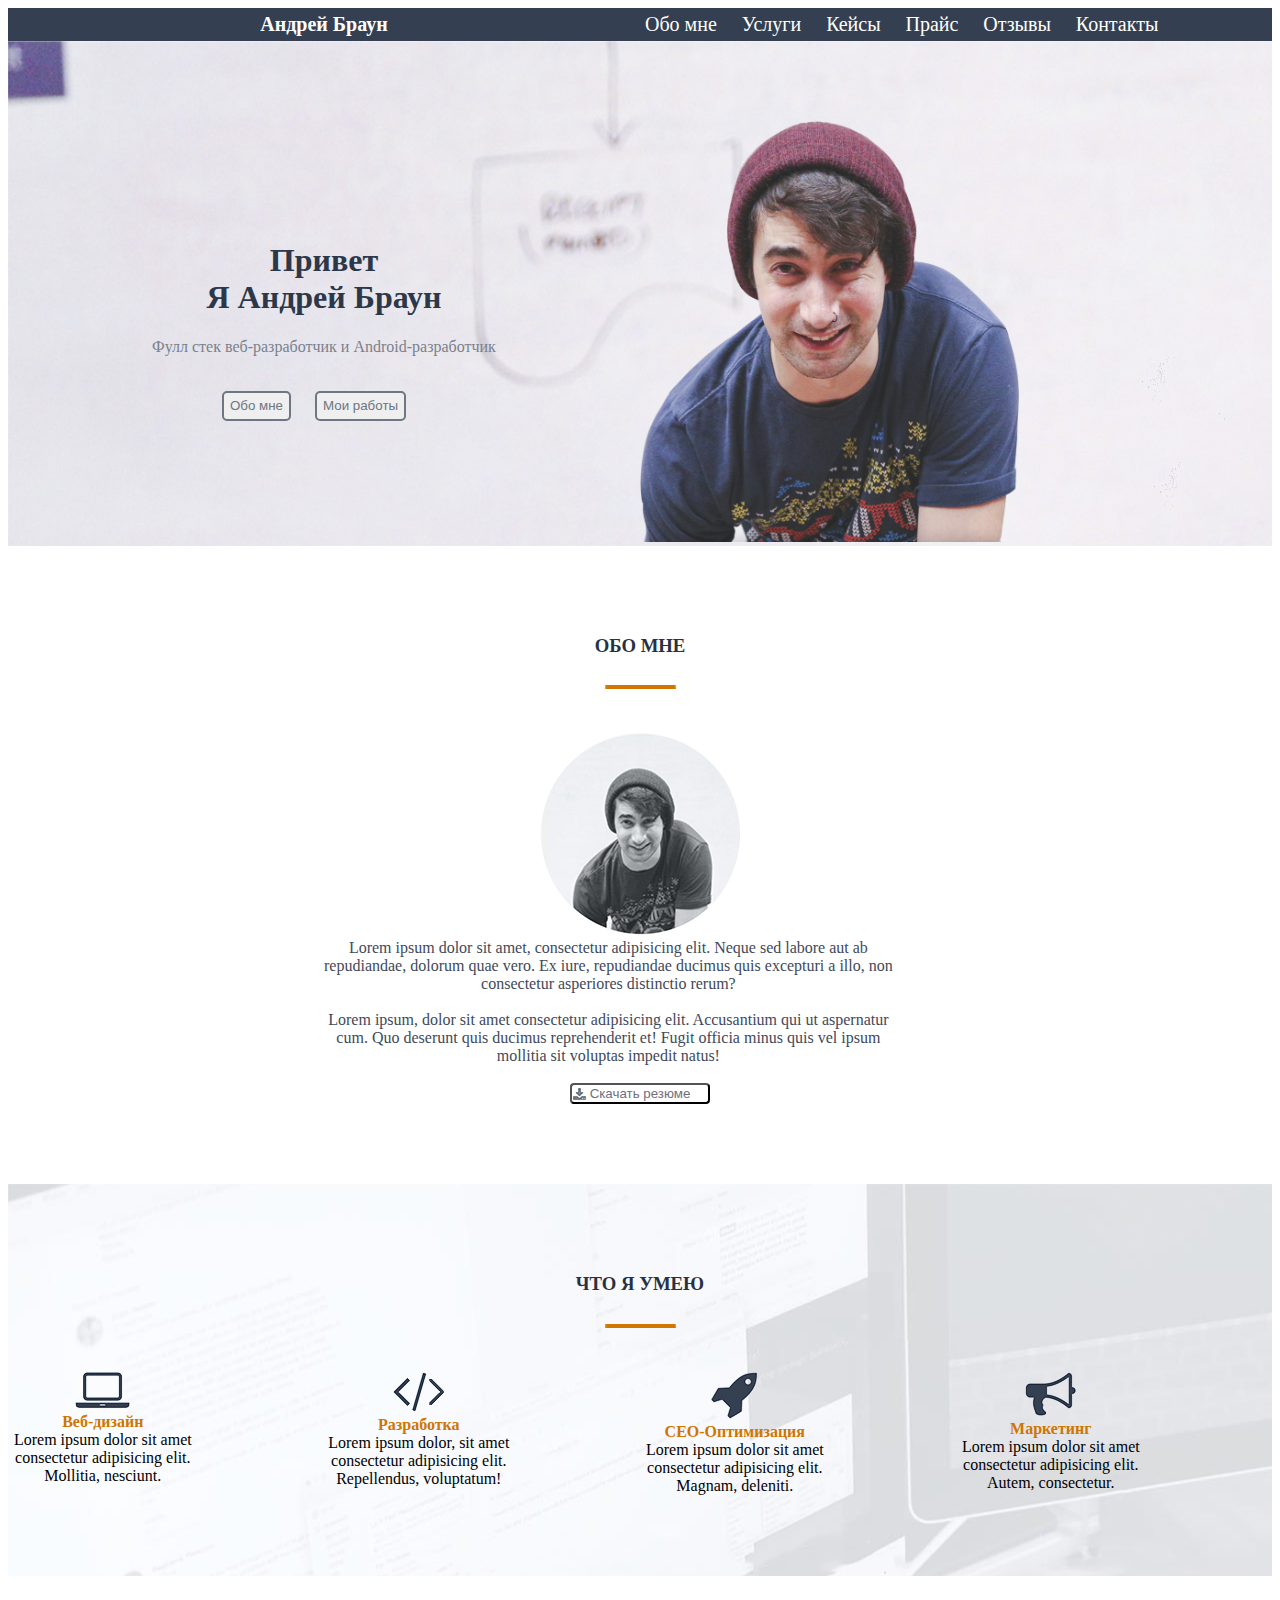
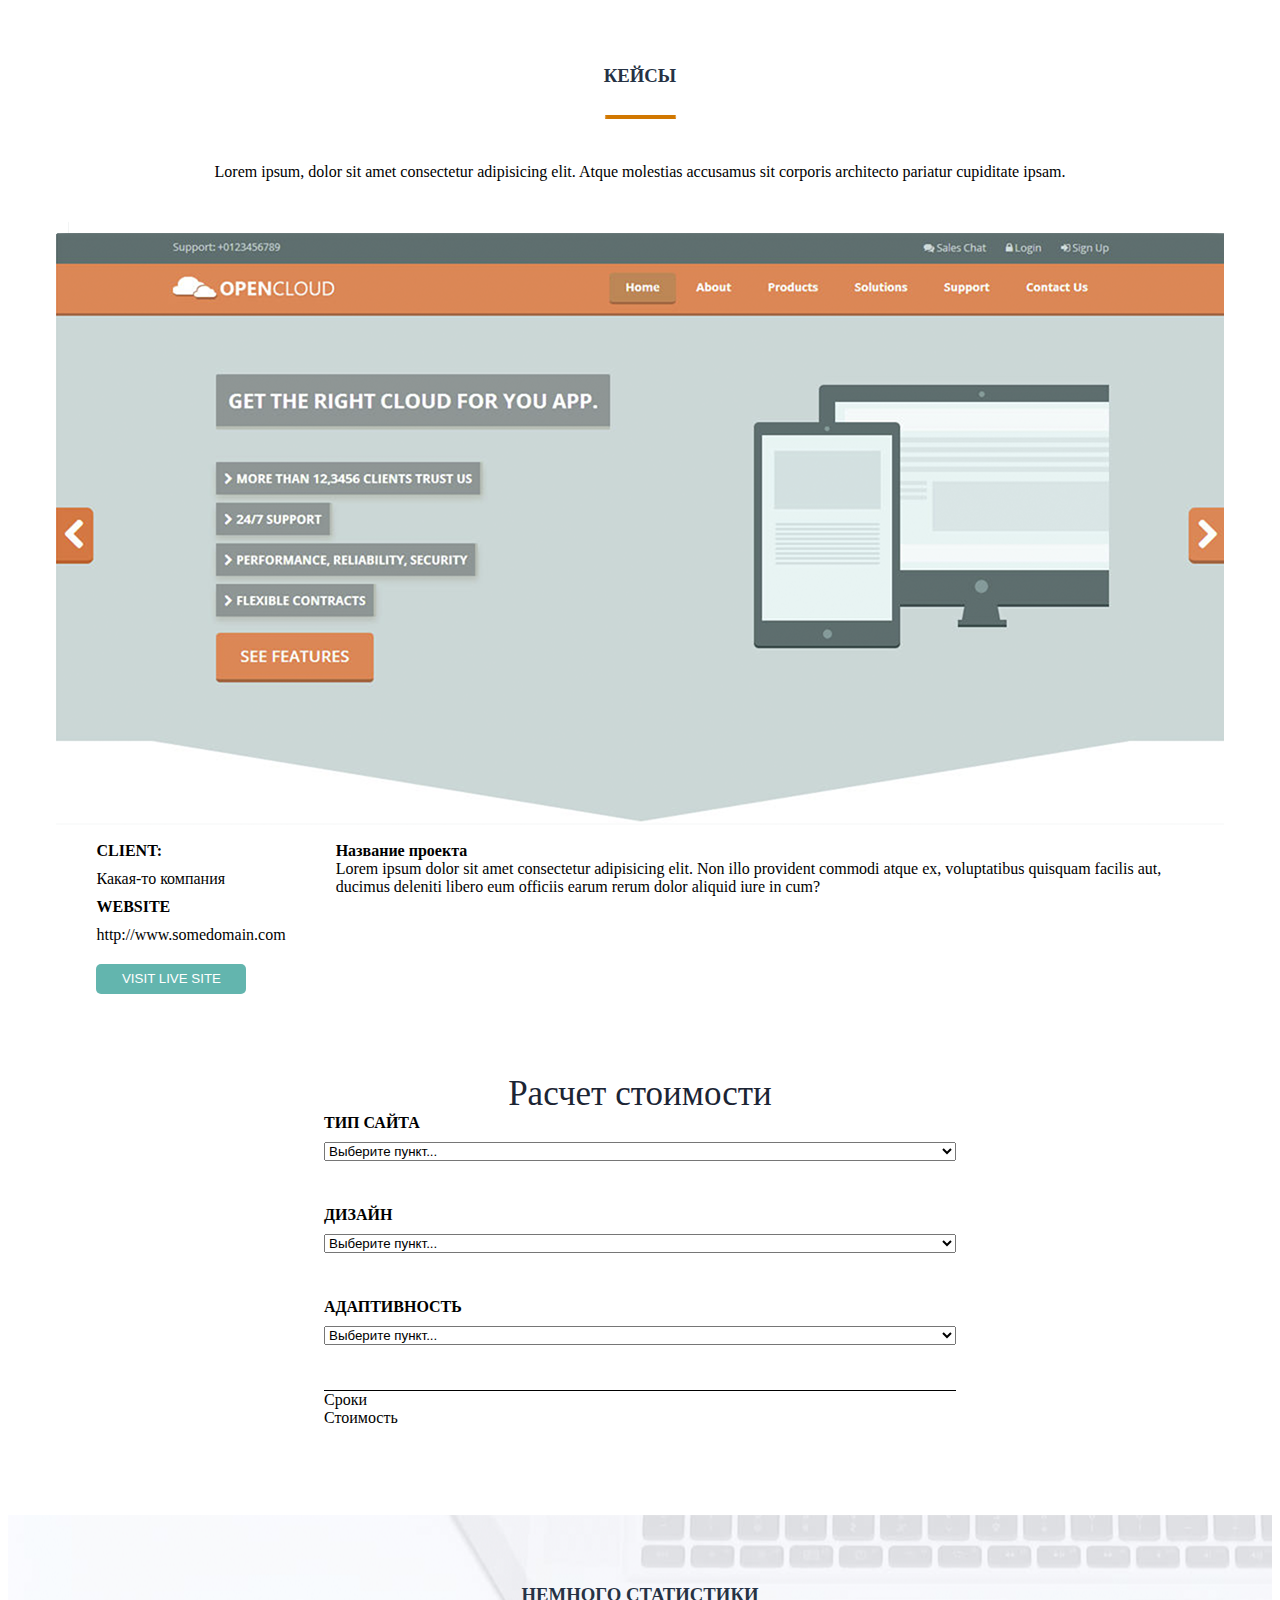
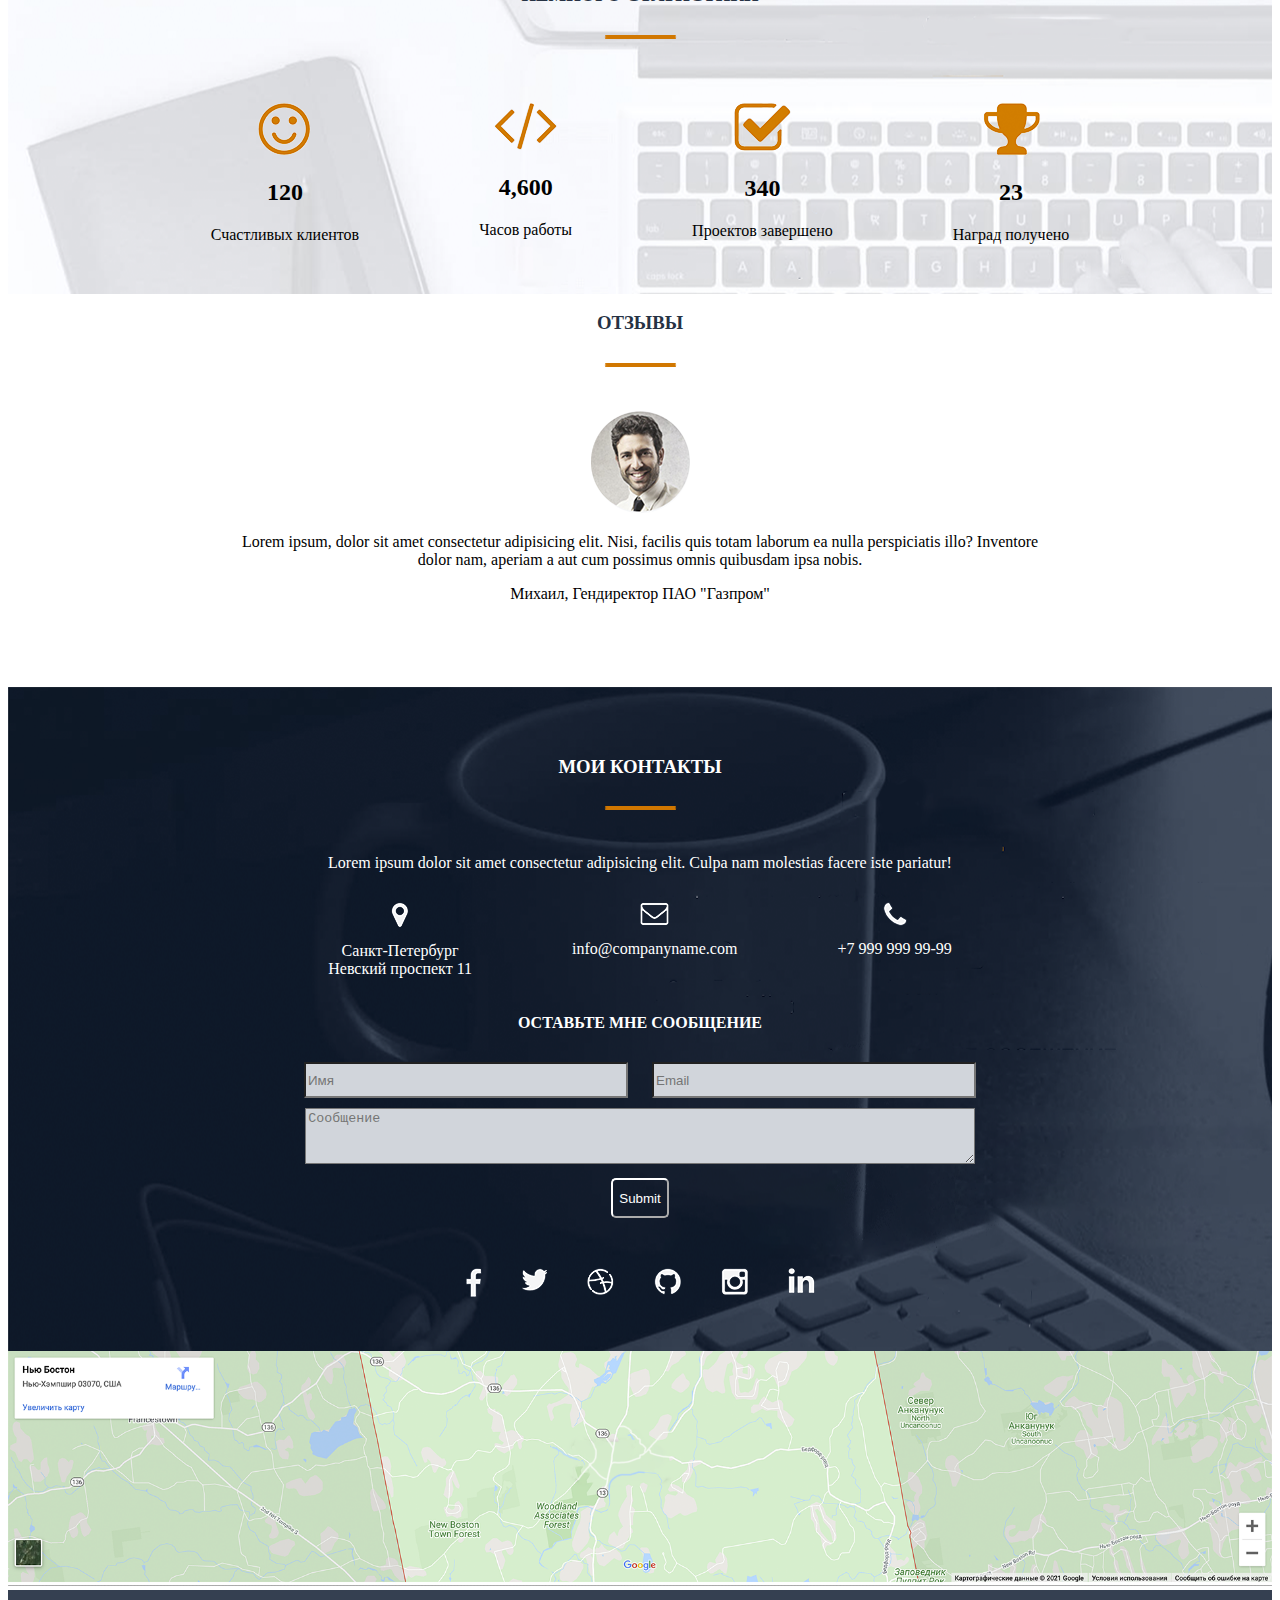
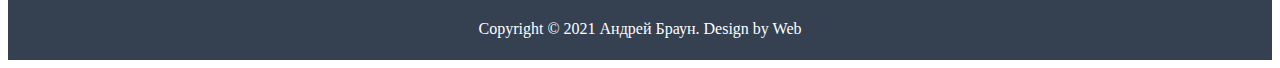
<file: First-TwoLessons/index.html>
<!DOCTYPE html>
<html lang="en">

<head>
    <meta charset="UTF-8">
    <link rel="stylesheet" href="style.css">
    <title>MyFirstProject</title>
</head>

<body>



    <header class="head">
        <nav>
            <div class="headerLogo"><b>Андрей Браун</b></div>
            <div class="headerList">
                <div>Обо мне</div>
                <div>Услуги</div>
                <div>Кейсы</div>
                <div>Прайс</div>
                <div>Отзывы</div>
                <div>Контакты</div>
            </div>
        </nav>
    </header>



    <div class="firstContainer">
        <div class="wrapperFromFirstElement">
            <div>
                <h1>Привет <br />Я Андрей Браун</h1>
            </div>
            <div class="firstContainerText">
                Фулл стек веб-разработчик и Android-разработчик
            </div>
            <div>
                <input type="submit" value="Обо мне">
                <input type="submit" value="Мои работы">
            </div>

        </div>

        <div class="wrapperFromSecondElement">
            <img class="imgMan" src="./source/Парень.png">
        </div>
        <!-- <img class="shadow" src="./source/тень.png" > -->

    </div>



    <div class="secondContainer">
        <div class="wrapperConatiner">
            <div class="headTitle">
                <h3>обо мне</h3>
                <img src="./source/Черта заголовка.png">
            </div>

            <img src="./source/фотка.png" alt="#">

            <div class="secondWrapperFromText">
                <div>Lorem ipsum dolor sit amet, consectetur adipisicing elit. Neque sed labore aut ab repudiandae, dolorum
                    quae vero. Ex iure, repudiandae ducimus quis excepturi a illo, non consectetur asperiores distinctio
                    rerum? </div>
                <div><br /></div>
                <div>Lorem ipsum, dolor sit amet consectetur adipisicing elit. Accusantium qui ut aspernatur cum. Quo
                    deserunt quis ducimus reprehenderit et! Fugit officia minus quis vel ipsum mollitia sit voluptas impedit
                    natus!
                </div>
            </div>
            
            <div><br /></div>
            <input type="submit" value="Скачать резюме">
        </div>
    </div>



    <div class="thirdContainer">
        <div class="wrapperConatiner">
            <div class="headTitle">
                <h3>что я умею</h3>
                <img src="./source/Черта заголовка.png">
            </div>
            <div class="wrapperFromElementsImg">
                <div>
                    <div>
                        <img src="./source/ноут.png" alt="#">
                    </div>
                    <div class="titleForSkill">
                        <b>Веб-дизайн</b>
                    </div>
                    <div>Lorem ipsum dolor sit amet consectetur adipisicing elit. Mollitia, nesciunt.</div>
                </div>
                <div>
                    <div>
                        <img src="./source/знак.png" alt="#">
                    </div>
                    <div class="titleForSkill">
                        <b>Разработка</b>
                    </div>
                    <div>Lorem ipsum dolor, sit amet consectetur adipisicing elit. Repellendus, voluptatum!</div>
                </div>
                <div>
                    <div>
                        <img src="./source/ракета.png" alt="#">
                    </div>
                    <div class="titleForSkill">
                        <b>CEO-Оптимизация</b>
                    </div>
                    <div>Lorem ipsum dolor sit amet consectetur adipisicing elit. Magnam, deleniti.</div>
                </div>
                <div>
                    <div>
                        <img src="./source/граммофон.png" alt="#">
                    </div>
                    <div class="titleForSkill">
                        <b>Маркетинг</b>
                    </div>
                    <div>Lorem ipsum dolor sit amet consectetur adipisicing elit. Autem, consectetur.</div>
                </div>
            </div>
        </div>

    </div>



    <div class="fourthContainer">
        <div class="wrapperConatiner">
            <div class="headTitle">
                <h3 >кейсы</h3>
                <img src="./source/Черта заголовка.png">
            </div>

            <div>Lorem ipsum, dolor sit amet consectetur adipisicing elit. Atque molestias accusamus sit corporis architecto
                pariatur cupiditate ipsam.
            </div>
            <div class="imgFromSite">
                <img src="./source/фоткаvfr.png">
            </div>

            <div class="wrapperFromInfoSite">
                <div class="contentInfo">
                    <div class="client">
                        <div><b>CLIENT:</b></div>
                        <div>Какая-то компания</div>
                    </div>
                    <div class="website">
                        <div><b>WEBSITE</b></div>
                        <div>http://www.somedomain.com</div>
                    </div>
                    <button>VISIT LIVE SITE</button>
                </div>
                
                <div class="nameProject">
                    <div><b>Название проекта</b></div>
                    <div>Lorem ipsum dolor sit amet consectetur adipisicing elit. Non illo provident commodi atque ex,
                        voluptatibus quisquam facilis aut, ducimus deleniti libero eum officiis earum rerum dolor aliquid
                        iure in cum?</div>
                </div>
            </div>
        </div>  
    </div>



    <div class="fifthContainer">
        <div>
            <div class="fifthHead">Расчет стоимости</div>
            <div class="valueFromInputData">
                <div class="inputProperty" style='text-transform: uppercase;'>
                    <b>тип сайта</b>
                    <div>
                        <form action="">
                            <select name="list1" id="list" aria-placeholder="выберите пункт...">
                                <option>Выберите пункт...</option>
                                <option>Сайт-визитка</option>
                                <option>Интернет-магазин</option>
                                <option>Промо-сайт</option>
                                <option>Сайт-витрина</option>
                                <option>Корпоративный имиджевый сайт</option>
                                <option>Корпоративный информационный сайт</option>
                                <option>Тематический сайт</option>
                                <option>Новостной сайт</option>
                            </select>
                        </form>
                    </div>
                </div>

                <div class="inputProperty" style='text-transform: uppercase;'>
                    <b>дизайн</b>
                    <div>
                        <form action="">
                            <select name="list1" id="list">
                                <option>Выберите пункт...</option>
                                <option>Минимализм</option>
                                <option>Классический стиль</option>
                                <option>Корпоративный стиль</option>
                                <option>Стиль Ар-Деко</option>
                                <option>Ретро</option>
                                <option>HI TECH</option>
                                <option>Рисованный стиль</option>
                                <option>Информационный</option>
                            </select>
                        </form>
                    </div>
                </div>

                <div class="inputProperty" style='text-transform: uppercase;'>    
                    <b>адаптивность</b>
                    <div>
                        <form action="">
                            <select name="list1" id="list">
                                <option>Выберите пункт...</option>
                                <option>Адаптивный</option>
                                <option>Динамический</option>
                            </select>
                        </form>
                    </div>
                </div>

                <div class="containerFromFrom">
                    <form action="">
                        <div>Сроки</div>
                        <div>Стоимость</div>
                    </form>
                </div>
            </div>
        </div>
    </div>



    <div class="sixthContainer">
        <div class="headTitle">
            <h3>немного статистики</h3>
            <img src="./source/Черта заголовка.png">
        </div>
        <div class="imgFromResults">
            <div class="elem">
                <div>
                    <img src="./source/смайл.png">
                </div>
                <div>
                    <h2>
                        120
                    </h2>
                    <div>
                        Счастливых клиентов
                    </div>
                </div>
            </div>
            <div class="elem">
                <div>
                    <img src="./source/скобки.png">
                </div>
                <div>
                    <h2>
                        4,600
                    </h2>
                    <div>
                        Часов работы
                    </div>
                </div>
            </div>
            <div class="elem">
                <img src="./source/галочка.png">
                <div>
                    <h2>
                        340
                    </h2>
                    <div>
                        Проектов завершено
                    </div>
                </div>
            </div>
            <div class="elem">
                <img src="./source/кубок.png">
                <div>
                    <h2>
                        23
                    </h2>
                    <div>
                        Наград получено
                    </div>
                </div>
            </div>
        </div>
    </div>



    <div class="seventhConainer">
        <div class="headTitle">
            <h3>отзывы</h3>
            <img src="./source/Черта заголовка.png">
        </div>
        <div>
            <img src="./source/фотка1.png">
            <p>Lorem ipsum, dolor sit amet consectetur adipisicing elit. Nisi, facilis quis totam laborum ea nulla
                perspiciatis illo? Inventore <br />dolor nam, aperiam a aut cum possimus omnis quibusdam ipsa nobis.</p>
            <p>Михаил, Гендиректор ПАО "Газпром"</p>
        </div>

        <div>
            <img>
            <p></p>
            <p></p>
        </div>

        <div>
            <img>
            <p></p>
            <p></p>
        </div>
    </div>



    <div class="eighthContainer">
        <div class="wrappEighth">
            <div class="headTitle" style="color: white;">
                <h3>мои контакты</h3>
                <img src="./source/Черта заголовка.png">
            </div>
            <p>
                Lorem ipsum dolor sit amet consectetur adipisicing elit. Culpa nam molestias facere iste pariatur!
            </p>
            <div class="lastElem">
                <div>
                    <div>
                        <img src="./source/гео.png">
                    </div>
                    <div>
                        Санкт-Петербург <br />Невский проспект 11
                    </div>
                </div>
                <div>
                    <div>
                        <img src="./source/конверт.png">
                    </div>
                    <div>
                        info@companyname.com
                    </div>
                </div>
                <div>
                    <div>
                        <img src="./source/труба.png">
                    </div>
                    <div>
                        +7 999 999 99-99
                    </div>
                </div>
            </div>
            <div>
                <p style="text-transform: uppercase;"><b>оставьте мне сообщение</b></p>
                <form action="">
                    <div class="twoInputs">
                        <input type="text" placeholder="Имя">
                        <input type="mail" placeholder="Email">
                    </div>
                    <div>
                        <!-- <input type="text" placeholder="Сообщение"> -->
                        <textarea class="message" placeholder="Сообщение"></textarea>
                    </div>
                    <input class="withoutBackground" type="submit">
                </form>
            </div>
            <div class="avatarImg">
                <div>
                    <img src="./source/фб.png">
                </div>
                <div>
                    <img src="./source/твитер.png">
                </div>
                <div>
                    <img src="./source/мяч.png">
                </div>
                <div>
                    <img src="./source/киса.png">
                </div>
                <div>
                    <img src="./source/инст.png">
                </div>
                <div>
                    <img src="./source/ин.png">
                </div>
            </div>
        </div>
    </div>

    <div>
        <img class="map" src="./source/Карта копия.png">
    </div>

    <footer>
        <div class="back">Copyright © 2021 Андрей Браун. Design by Web</div>
    </footer>

</body>

</html>
</file>
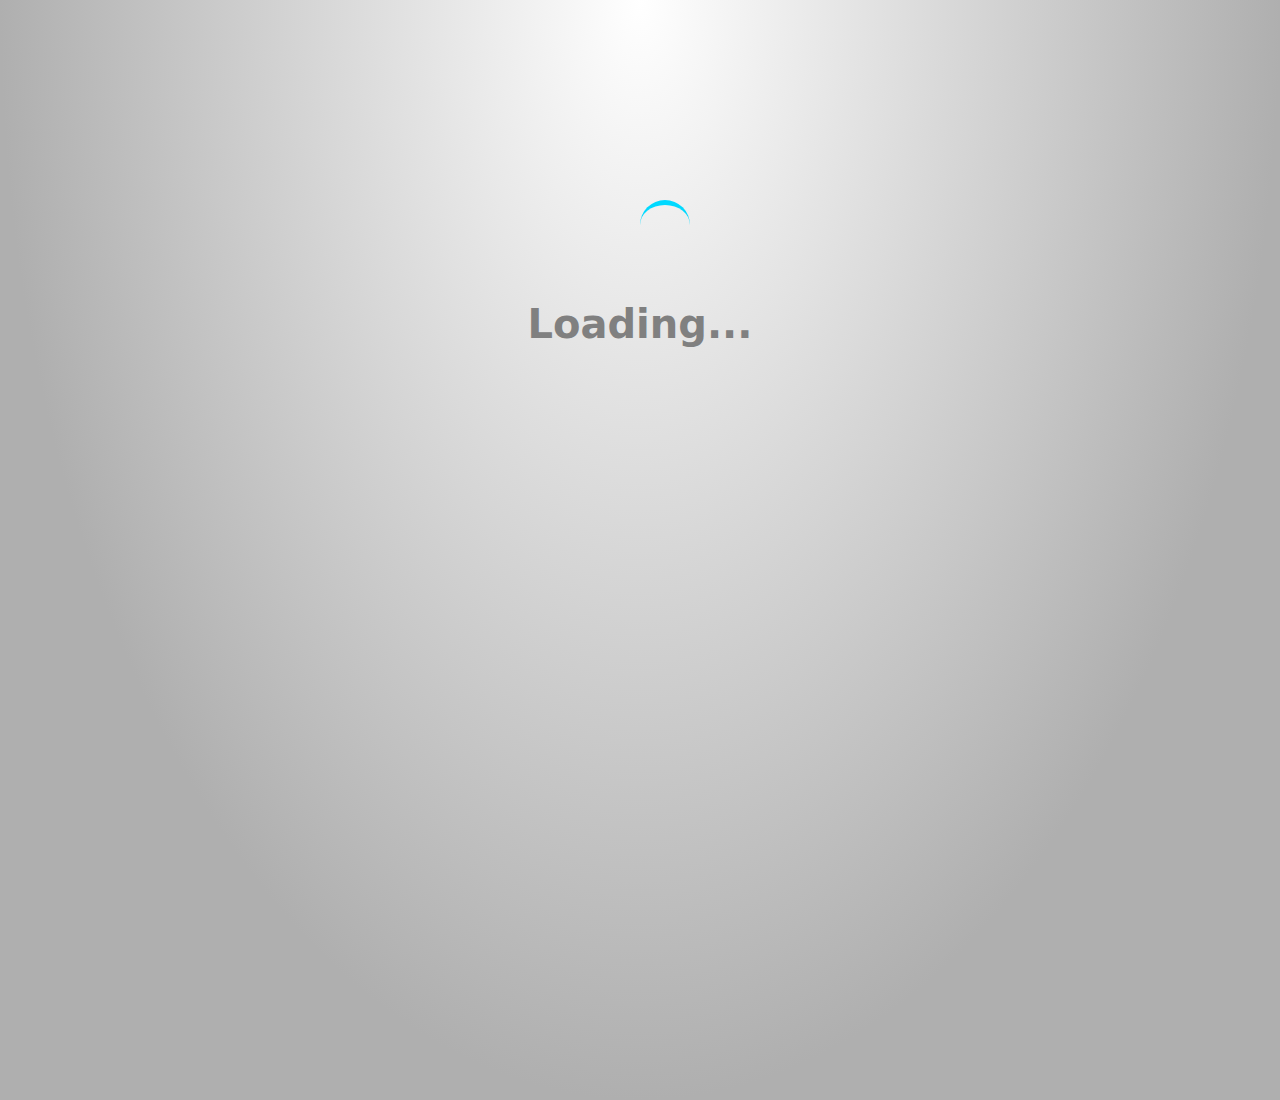
<file: Main/index.html>
<!DOCTYPE html>
<html lang="en">
<head>
    <meta charset="UTF-8">
    <!-- <link rel="stylesheet" href="./reset.css"> -->
    <link rel="stylesheet" href="./bootstrap/bootstrap.css">
    <link rel="stylesheet" href="./style/styles.css">

    <link href="index1.html">
    <title>Document</title>
</head>
<body>

            <main> 
                <div></div>
            </main>
            <div class="cont">
                <h3>Loading...</h3>
                <div class="firsts">
                    <div class="seconds"></div>
                </div>
                <div class="open"> 
                    <a href="./index1.html">Open site</a>
                </div>
            </div>


</body>
</html>
</file>
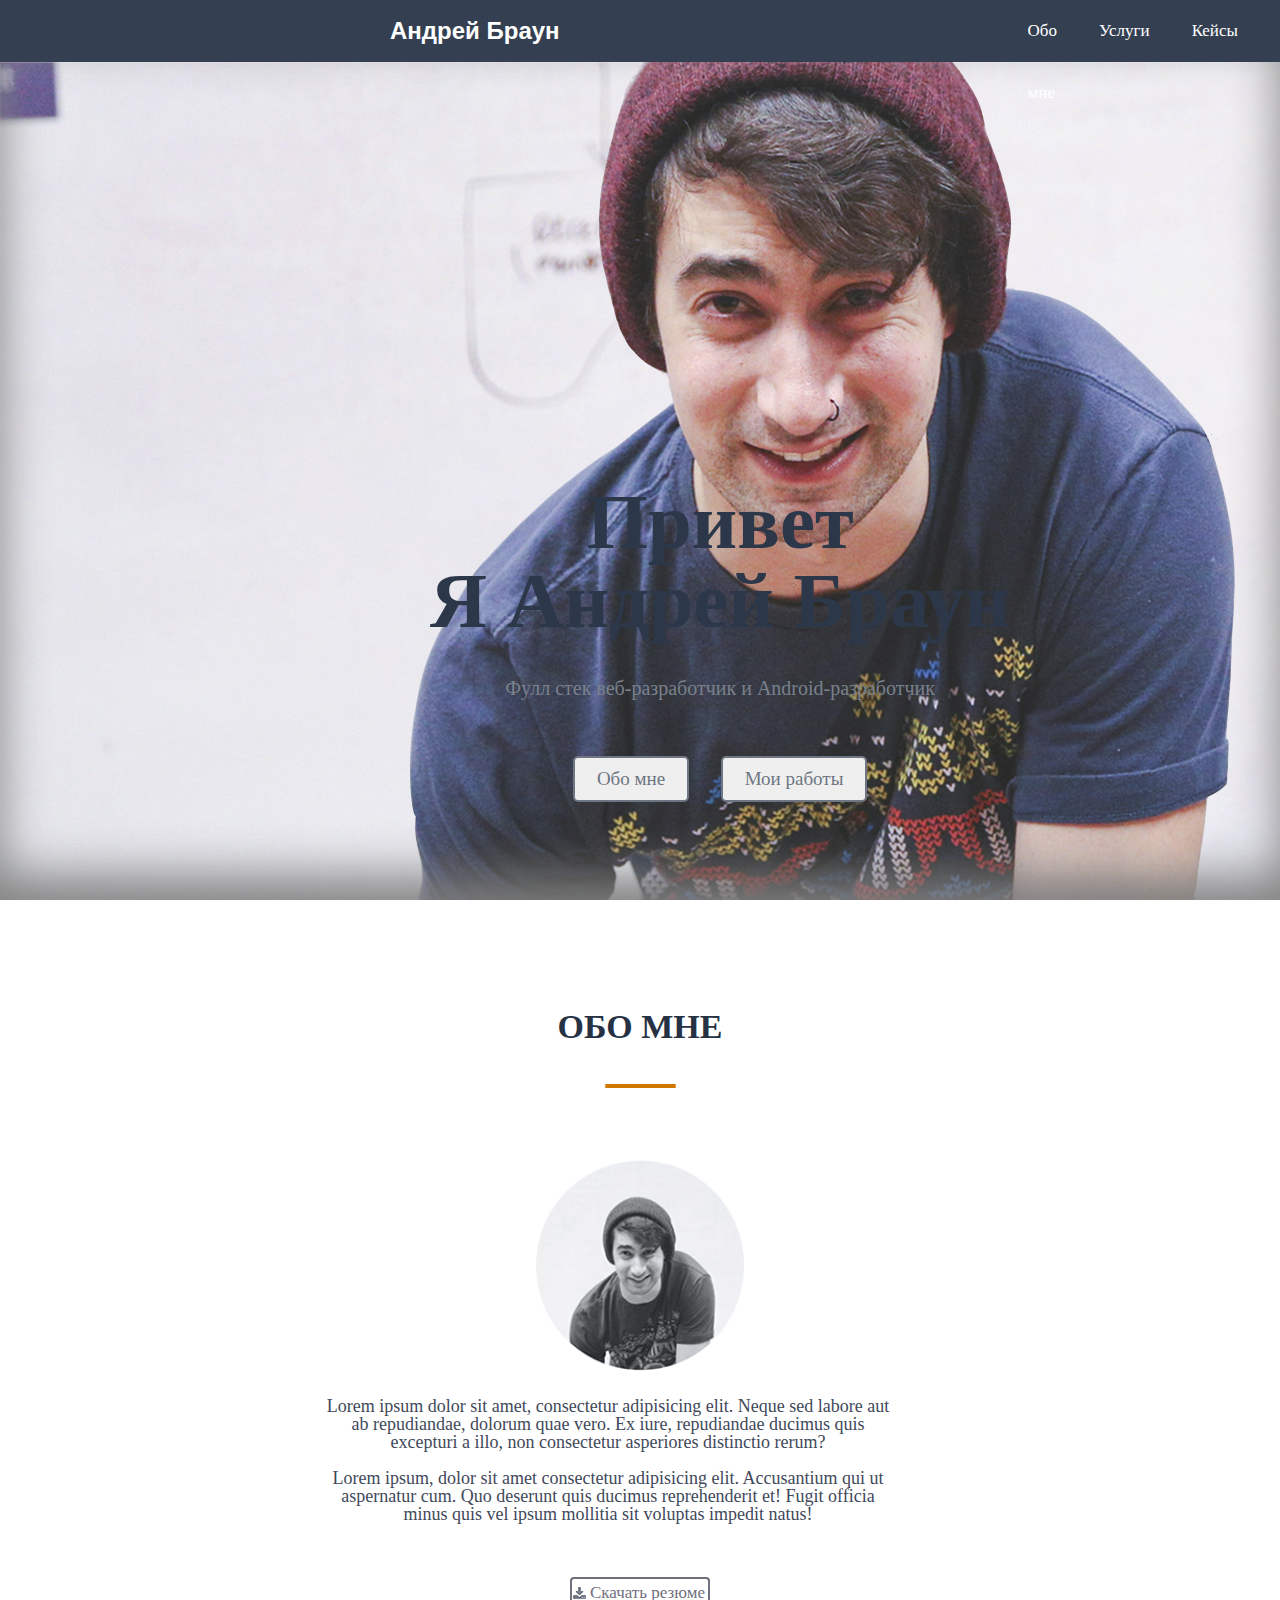
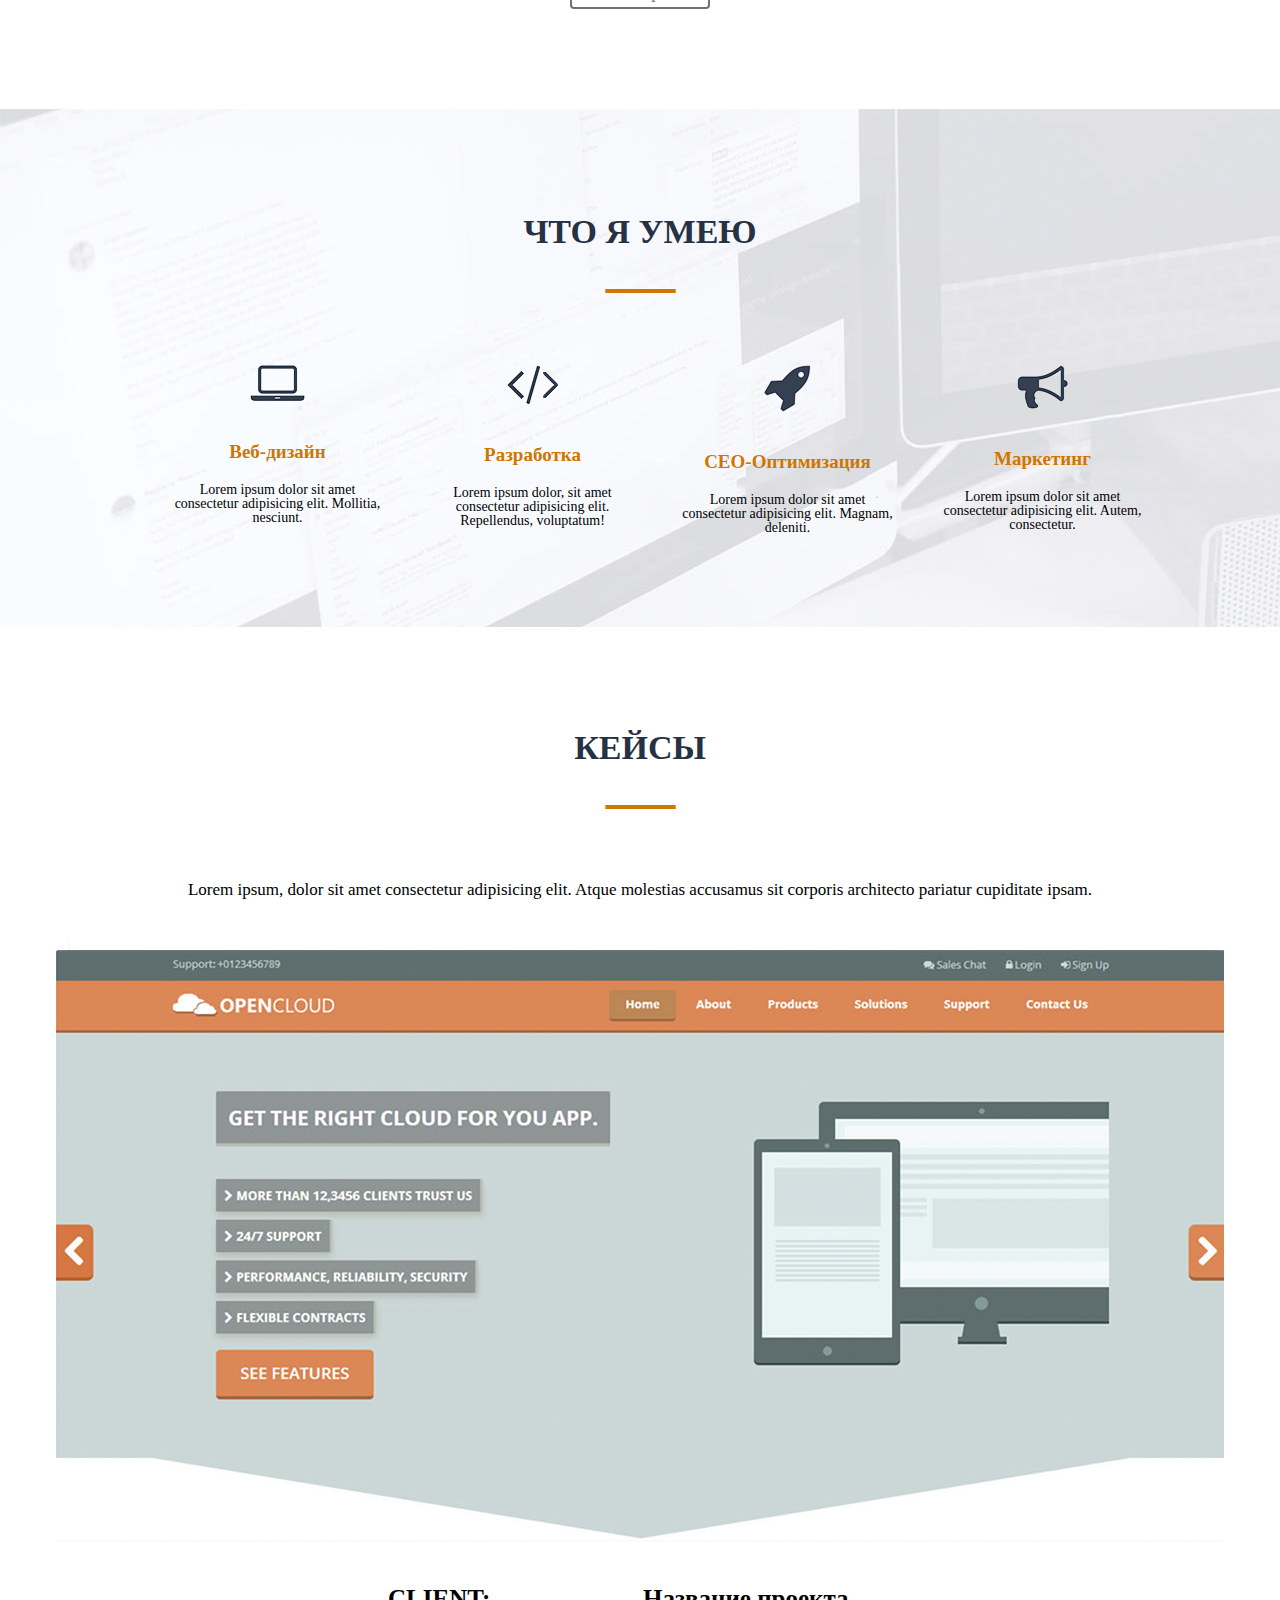
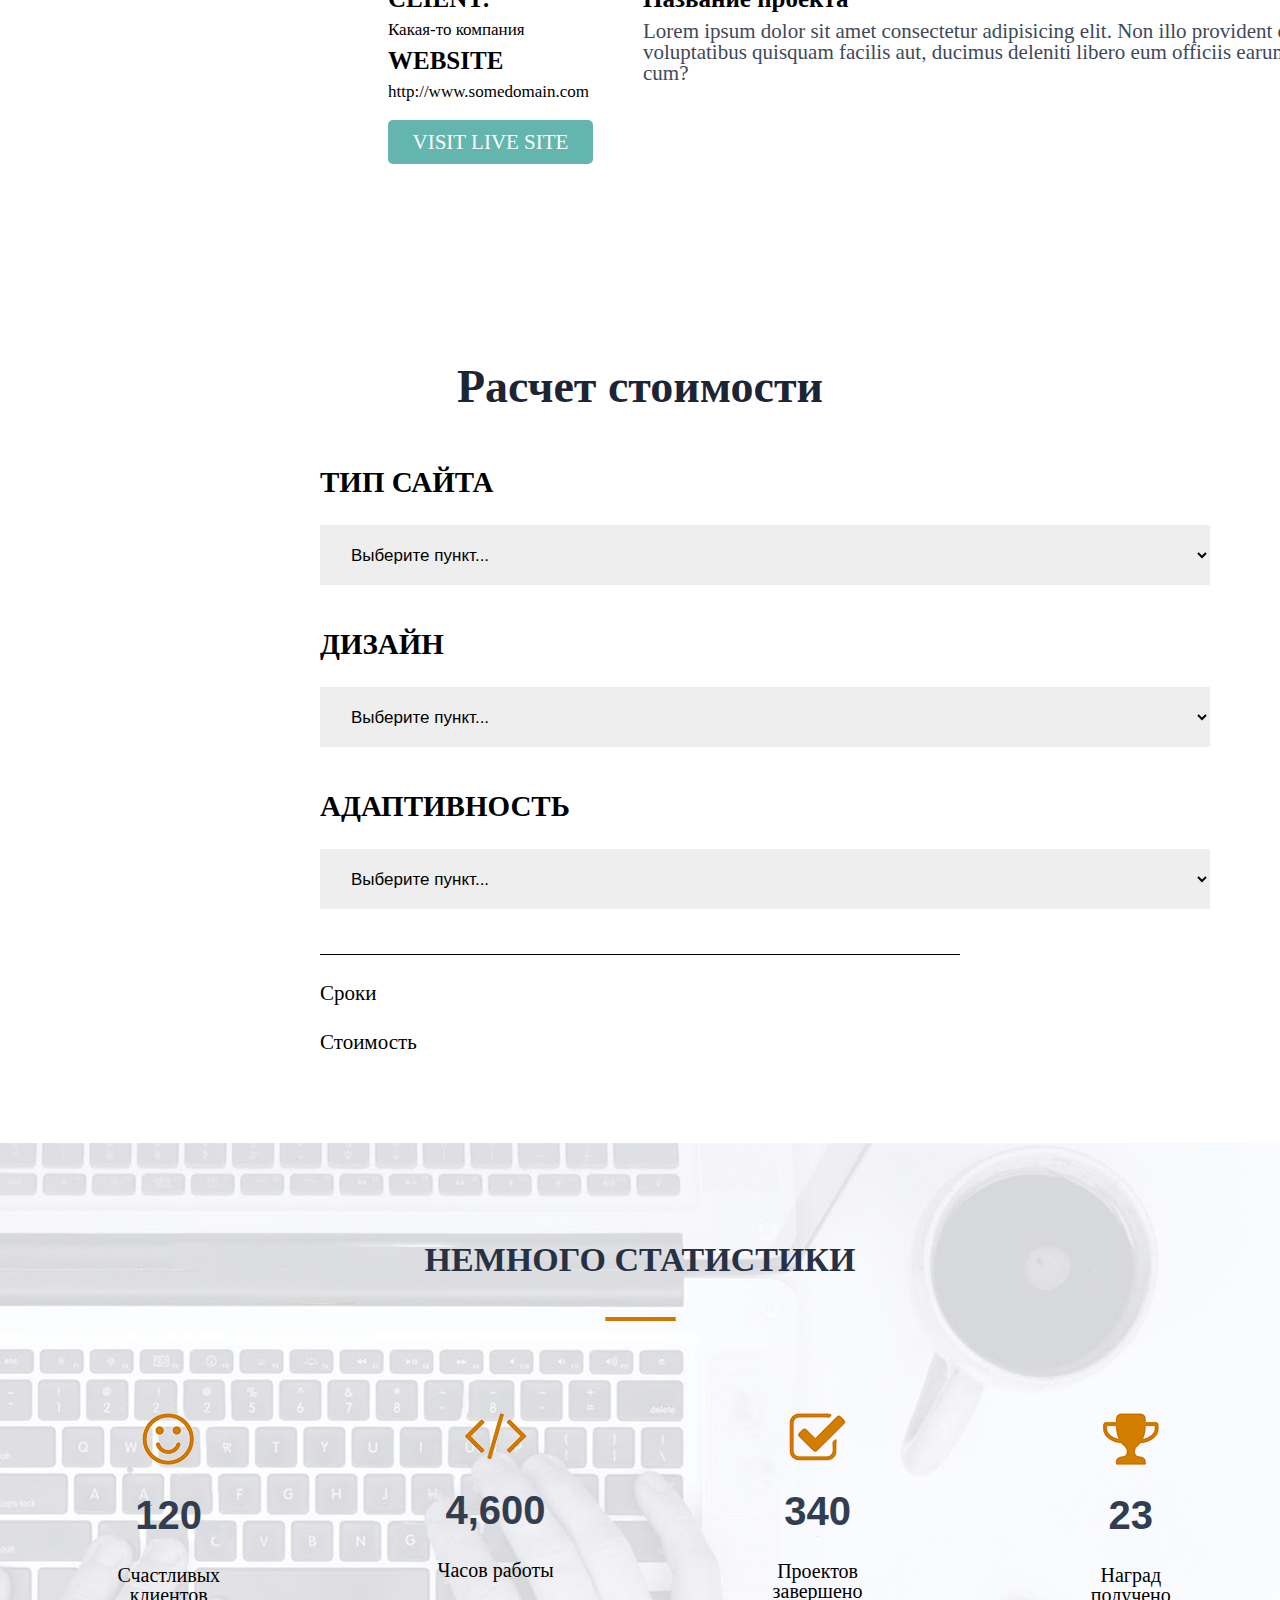
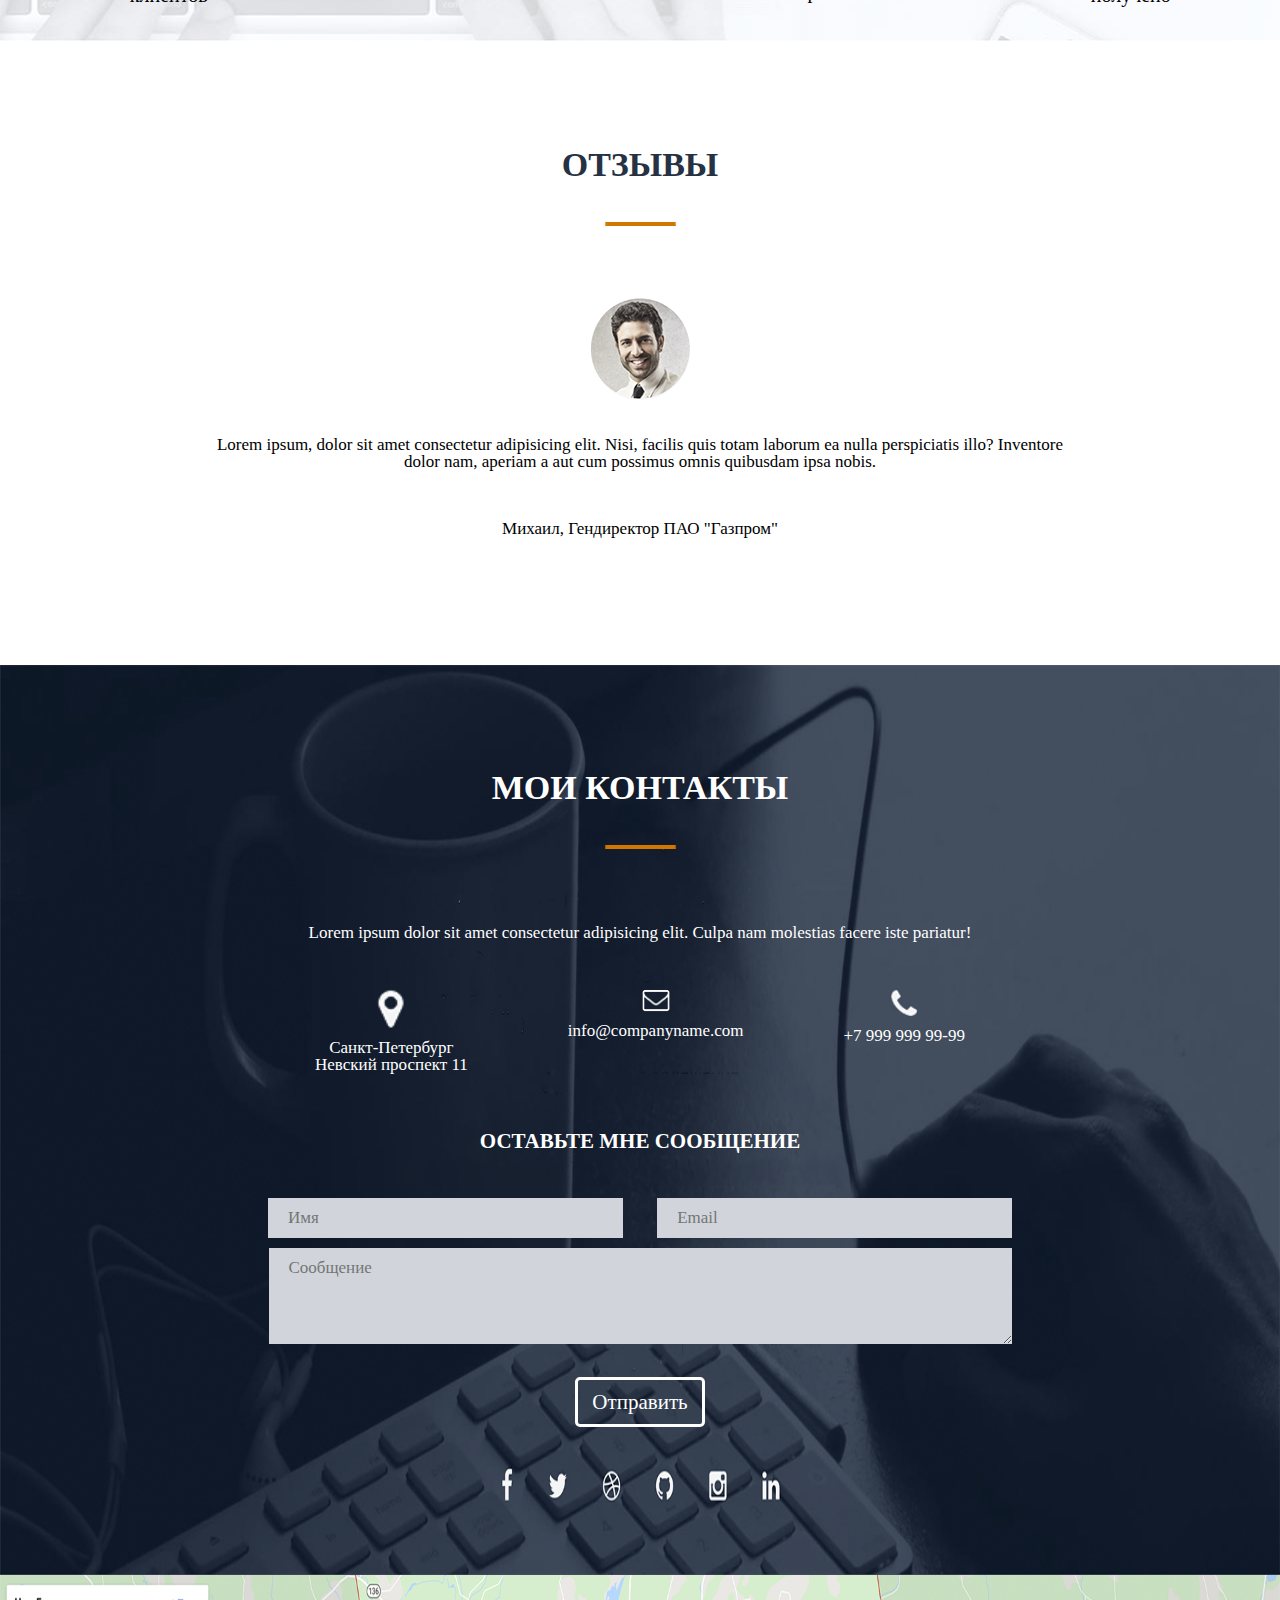
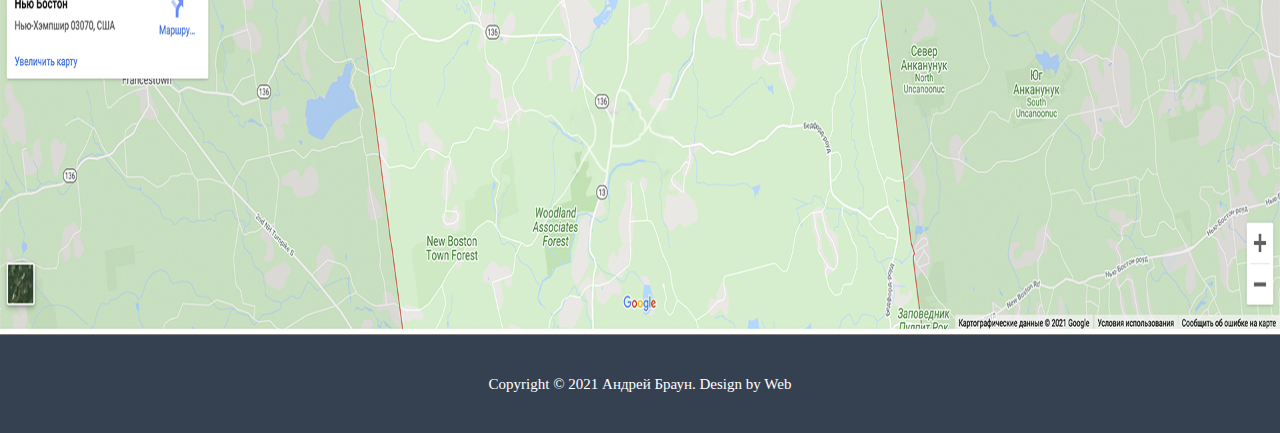
<file: Third-Lessons/index.html>
<!DOCTYPE html>
<html lang="en">

<head>
    <meta charset="UTF-8">
    <link rel="stylesheet" href="reset.css">
    <link rel="stylesheet" href="style.css">
    <title>MyFirstProject</title>
</head>

<body>

    <header>
        <nav  class="head">
            <div class="headerLogo"><b>Андрей Браун</b></div>
            <div class="headerList">
                <div>Обо мне</div>
                <div>Услуги</div>
                <div>Кейсы</div>
                <div>Прайс</div>
                <div>Отзывы</div>
                <div>Контакты</div>
            </div>
        </nav>
    </header>



    <div class="firstContainer">
        <div class="wrapperFromFirstElement">
            <div>
                <h1>Привет<br />Я Андрей Браун</h1>
            </div>
            <div class="firstContainerText">
                Фулл стек веб-разработчик и Android-разработчик
            </div>
            <div>
                <input type="submit" value="Обо мне">
                <input type="submit" value="Мои работы">
            </div>

        </div>
    </div>



    <div class="secondContainer">
        <div class="wrapperConatiner">
            <div class="headTitle">
                <h3>обо мне</h3>
                <img src="./source/Черта заголовка.png">
            </div>

            <img src="./source/фотка.png" alt="#">

            <div class="secondWrapperFromText">
                <div>Lorem ipsum dolor sit amet, consectetur adipisicing elit. Neque sed labore aut ab repudiandae, dolorum
                    quae vero. Ex iure, repudiandae ducimus quis excepturi a illo, non consectetur asperiores distinctio
                    rerum? </div>
                <div><br /></div>
                <div>Lorem ipsum, dolor sit amet consectetur adipisicing elit. Accusantium qui ut aspernatur cum. Quo
                    deserunt quis ducimus reprehenderit et! Fugit officia minus quis vel ipsum mollitia sit voluptas impedit
                    natus!
                </div>
            </div>
            
            <div><br /></div>
            <input type="submit" value="Скачать резюме">
        </div>
    </div>



    <div class="thirdContainer">
        <div class="wrapperConatiner">
            <div class="headTitle">
                <h3>что я умею</h3>
                <img src="./source/Черта заголовка.png">
            </div>
            <div class="wrapperFromElementsImg">
                <div>
                    <div>
                        <img src="./source/ноут.png" alt="#">
                    </div>
                    <div class="titleForSkill">
                        <b>Веб-дизайн</b>
                    </div>
                    <div>Lorem ipsum dolor sit amet consectetur adipisicing elit. Mollitia, nesciunt.</div>
                </div>
                <div>
                    <div>
                        <img src="./source/знак.png" alt="#">
                    </div>
                    <div class="titleForSkill">
                        <b>Разработка</b>
                    </div>
                    <div>Lorem ipsum dolor, sit amet consectetur adipisicing elit. Repellendus, voluptatum!</div>
                </div>
                <div>
                    <div>
                        <img src="./source/ракета.png" alt="#">
                    </div>
                    <div class="titleForSkill">
                        <b>CEO-Оптимизация</b>
                    </div>
                    <div>Lorem ipsum dolor sit amet consectetur adipisicing elit. Magnam, deleniti.</div>
                </div>
                <div>
                    <div>
                        <img src="./source/граммофон.png" alt="#">
                    </div>
                    <div class="titleForSkill">
                        <b>Маркетинг</b>
                    </div>
                    <div>Lorem ipsum dolor sit amet consectetur adipisicing elit. Autem, consectetur.</div>
                </div>
            </div>
        </div>

    </div>



    <div class="fourthContainer">
        <div class="wrapperConatiner">
            <div class="headTitle">
                <h3 >кейсы</h3>
                <img src="./source/Черта заголовка.png">
            </div>

            <div style="font-size: 17px;">Lorem ipsum, dolor sit amet consectetur adipisicing elit. Atque molestias accusamus sit corporis architecto
                pariatur cupiditate ipsam.
            </div>
            <div class="imgFromSite">
                <img src="./source/фоткаvfr.png">
            </div>

            <div class="wrapperFromInfoSite">
                <div class="contentInfo">
                    <div class="client">
                        <div><b>CLIENT:</b></div>
                        <div style="font-size: 17px;">Какая-то компания</div>
                    </div>
                    <div class="website">
                        <div><b>WEBSITE</b></div>
                        <div style="font-size: 17px;">http://www.somedomain.com</div>
                    </div>
                    <button>VISIT LIVE SITE</button>
                </div>
                
                <div class="nameProject">
                    <div><b>Название проекта</b></div>
                    <div style="font-size: 21px; color: #3f495a;">Lorem ipsum dolor sit amet consectetur adipisicing elit. Non illo provident commodi atque ex,
                        voluptatibus quisquam facilis aut, ducimus deleniti libero eum officiis earum rerum dolor aliquid
                        iure in cum?</div>
                </div>
            </div>
        </div>  
    </div>



    <div class="fifthContainer">
        <div>
            <div class="fifthHead">Расчет стоимости</div>
            <div class="valueFromInputData">
                <div class="inputProperty" style='text-transform: uppercase;'>
                    <b>тип сайта</b>
                    <div>
                        <form action="">
                            <select name="list1" id="list" aria-placeholder="выберите пункт...">
                                <option>Выберите пункт...</option>
                                <option>Сайт-визитка</option>
                                <option>Интернет-магазин</option>
                                <option>Промо-сайт</option>
                                <option>Сайт-витрина</option>
                                <option>Корпоративный имиджевый сайт</option>
                                <option>Корпоративный информационный сайт</option>
                                <option>Тематический сайт</option>
                                <option>Новостной сайт</option>
                            </select>
                        </form>
                    </div>
                </div>

                <div class="inputProperty" style='text-transform: uppercase;'>
                    <b>дизайн</b>
                    <div>
                        <form action="">
                            <select name="list1" id="list">
                                <option>Выберите пункт...</option>
                                <option>Минимализм</option>
                                <option>Классический стиль</option>
                                <option>Корпоративный стиль</option>
                                <option>Стиль Ар-Деко</option>
                                <option>Ретро</option>
                                <option>HI TECH</option>
                                <option>Рисованный стиль</option>
                                <option>Информационный</option>
                            </select>
                        </form>
                    </div>
                </div>

                <div class="inputProperty" style='text-transform: uppercase;'>    
                    <b>адаптивность</b>
                    <div>
                        <form action="">
                            <select name="list1" id="list">
                                <option>Выберите пункт...</option>
                                <option>Адаптивный</option>
                                <option>Динамический</option>
                            </select>
                        </form>
                    </div>
                </div>

                <div class="containerFromFrom">
                    <form action="">
                        <div>Сроки</div>
                        <div>Стоимость</div>
                    </form>
                </div>
            </div>
        </div>
    </div>



    <div class="sixthContainer">
        <div class="headTitle">
            <h3>немного статистики</h3>
            <img src="./source/Черта заголовка.png">
        </div>
        <div class="imgFromResults">
            <div class="elem">
                <div>
                    <img src="./source/смайл.png">
                </div>
                <div>
                    <h2>
                        120
                    </h2>
                    <div class="textElem">
                        Счастливых клиентов
                    </div>
                </div>
            </div>
            <div class="elem">
                <div>
                    <img src="./source/скобки.png">
                </div>
                <div>
                    <h2>
                        4,600
                    </h2>
                    <div class="textElem">
                        Часов работы
                    </div>
                </div>
            </div>
            <div class="elem">
                <img src="./source/галочка.png">
                <div>
                    <h2>
                        340
                    </h2>
                    <div class="textElem">
                        Проектов завершено
                    </div>
                </div>
            </div>
            <div class="elem">
                <img src="./source/кубок.png">
                <div>
                    <h2>
                        23
                    </h2>
                    <div class="textElem">
                        Наград получено
                    </div>
                </div>
            </div>
        </div>
    </div>



    <div class="seventhConainer">
        <div class="headTitle">
            <h3>отзывы</h3>
            <img src="./source/Черта заголовка.png">
        </div>
        <div class="sevenText">
            <img src="./source/фотка1.png">
            <p>Lorem ipsum, dolor sit amet consectetur adipisicing elit. Nisi, facilis quis totam laborum ea nulla
                perspiciatis illo? Inventore <br />dolor nam, aperiam a aut cum possimus omnis quibusdam ipsa nobis.</p>
                <br/>
            <p>Михаил, Гендиректор ПАО "Газпром"</p>
        </div>

        <div>
            <img>
            <p></p>
            <p></p>
        </div>

        <div>
            <img>
            <p></p>
            <p></p>
        </div>
    </div>



    <div class="eighthContainer">
        <div class="wrappEighth">
            <div class="headTitle" style="color: white;">
                <h3>мои контакты</h3>
                <img src="./source/Черта заголовка.png">
            </div>
            <p>
                Lorem ipsum dolor sit amet consectetur adipisicing elit. Culpa nam molestias facere iste pariatur!
            </p>
            <div class="lastElem">
                <div>
                    <div>
                        <img style="width: 28px;" src="./source/гео.png">
                    </div>
                    <div>
                        Санкт-Петербург <br />Невский проспект 11
                    </div>
                </div>
                <div>
                    <div>
                        <img style="width: 28px;" src="./source/конверт.png">
                    </div>
                    <div>
                        info@companyname.com
                    </div>
                </div>
                <div>
                    <div>
                        <img style="width: 28px;" src="./source/труба.png">
                    </div>
                    <div>
                        +7 999 999 99-99
                    </div>
                </div>
            </div>
            <div>
                <p style="text-transform: uppercase; font-size: 21px; margin: 38px 0 46px 0;"><b>оставьте мне сообщение</b></p>
                <form action="">
                    <div class="twoInputs">
                        <input type="text" placeholder="Имя">
                        <input type="mail" placeholder="Email">
                    </div>
                    <div>
                        <textarea class="message" placeholder="Сообщение"></textarea>
                    </div>
                    <input class="withoutBackground" type="submit" value="Отправить">
                </form>
            </div>
            <!-- <div class="avatarImg">
                <div>
                    <img src="./source/фб.png">
                </div>
                <div>
                    <img src="./source/твитер.png">
                </div>
                <div>
                    <img src="./source/мяч.png">
                </div>
                <div>
                    <img src="./source/киса.png">
                </div>
                <div>
                    <img src="./source/инст.png">
                </div>
                <div>
                    <img src="./source/ин.png">
                </div>
            </div> -->
        </div>
    </div>

    <div>
        <img class="map" src="./source/Карта копия.png">
    </div>

    <footer>  
        <div class="back">Copyright © 2021 Андрей Браун. Design by Web</div>
    </footer>

</body>



</html>
</file>
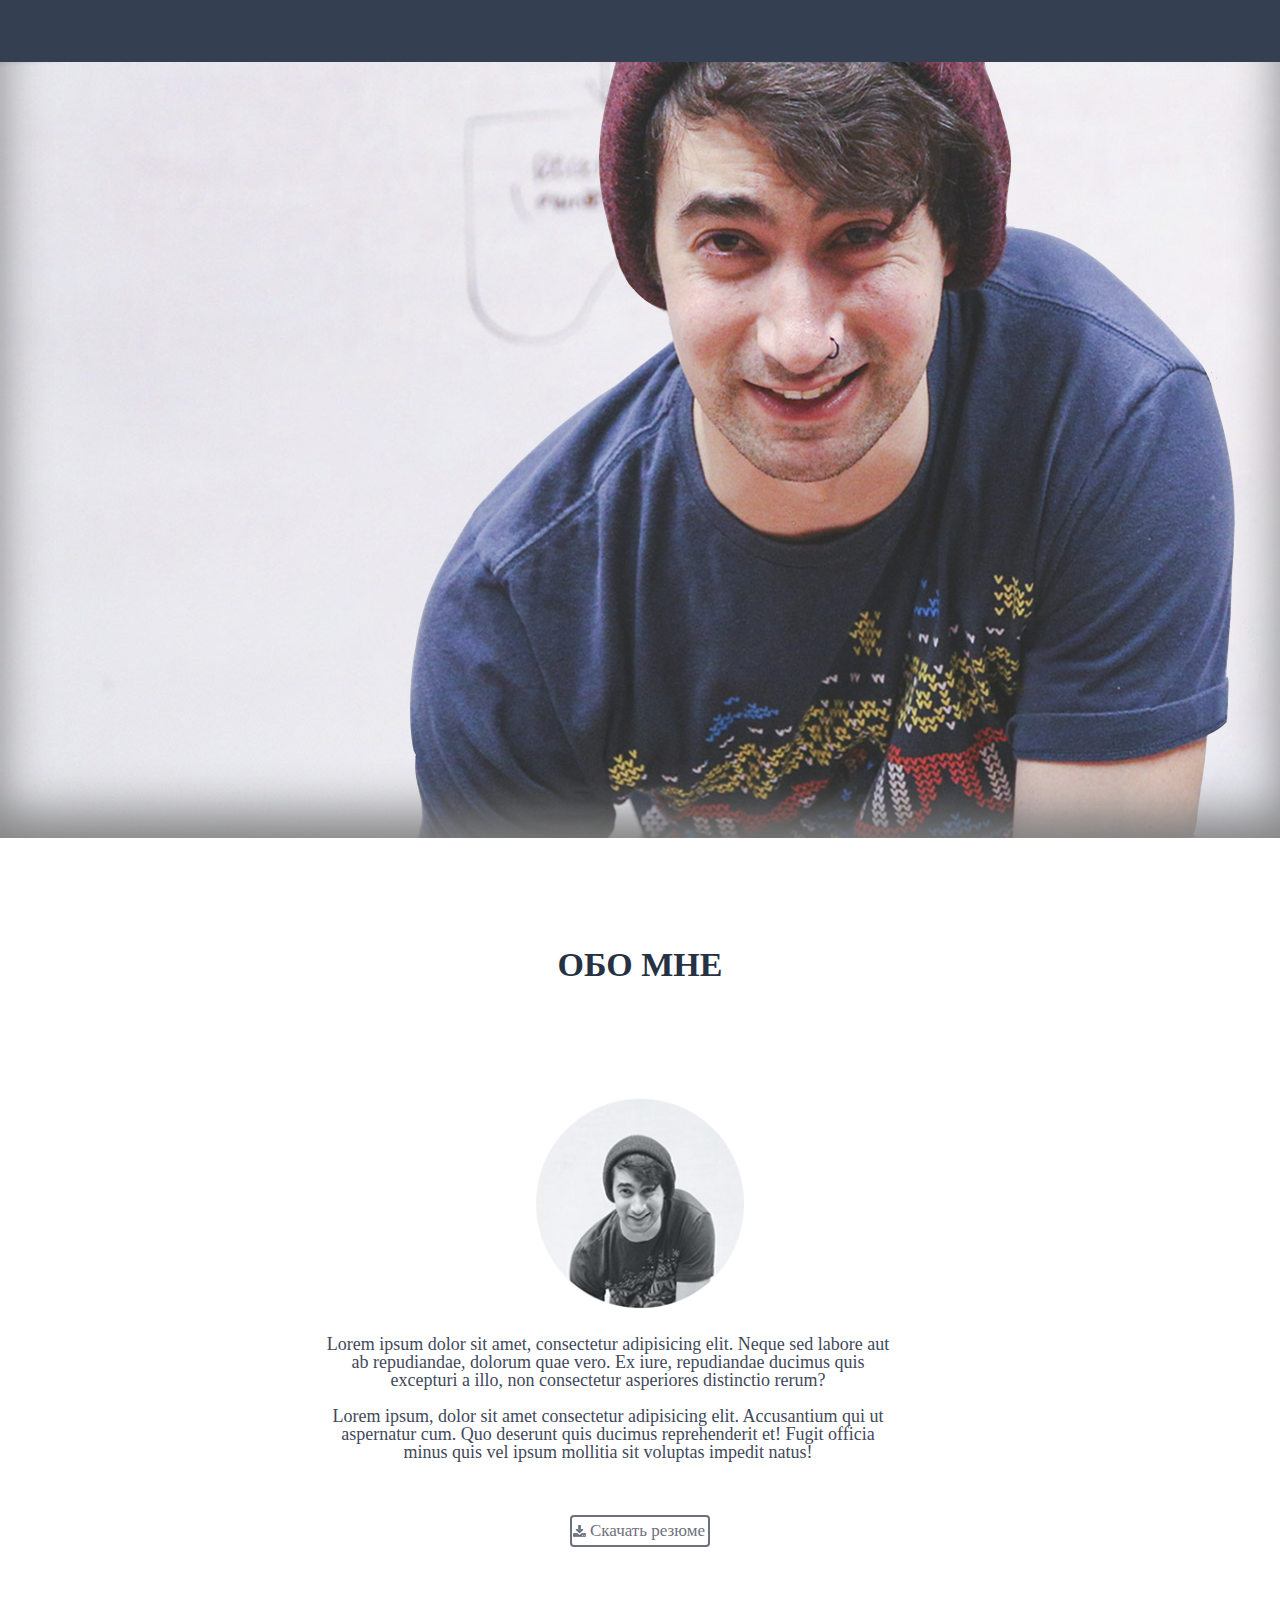
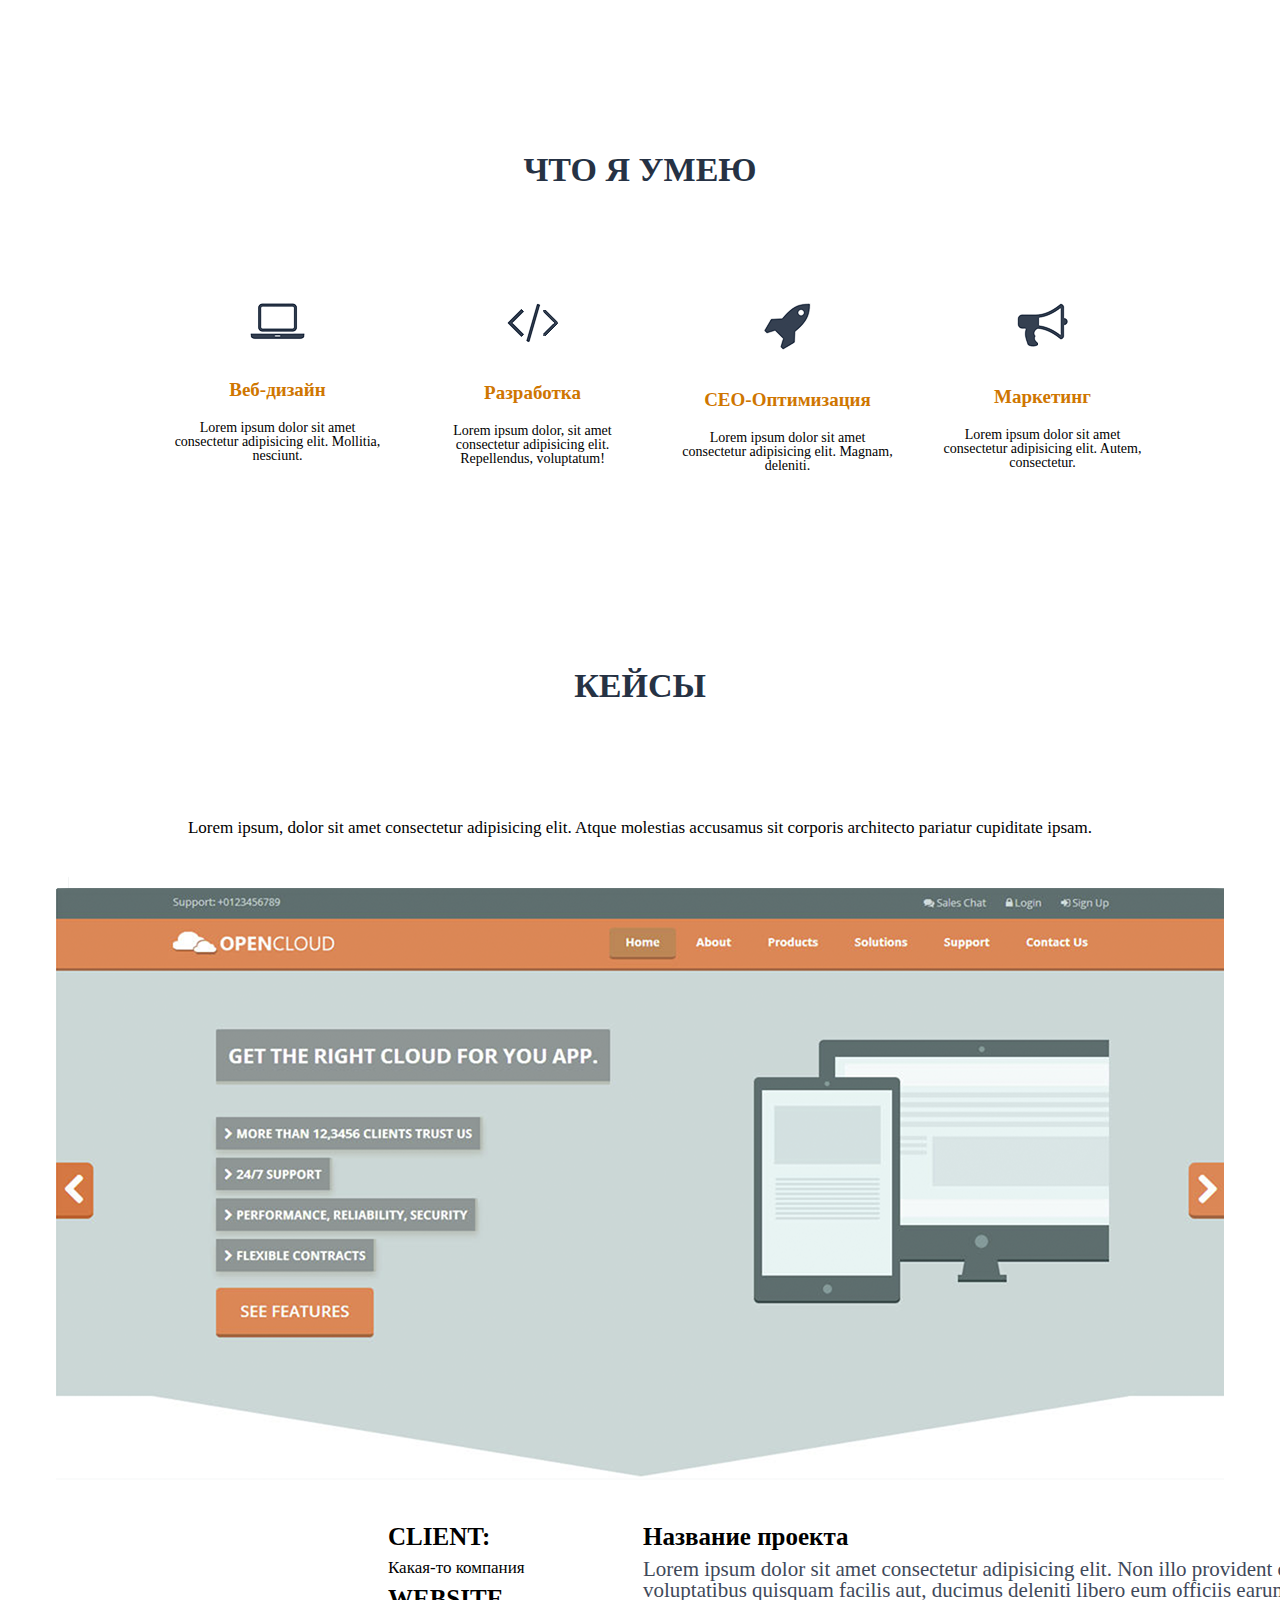
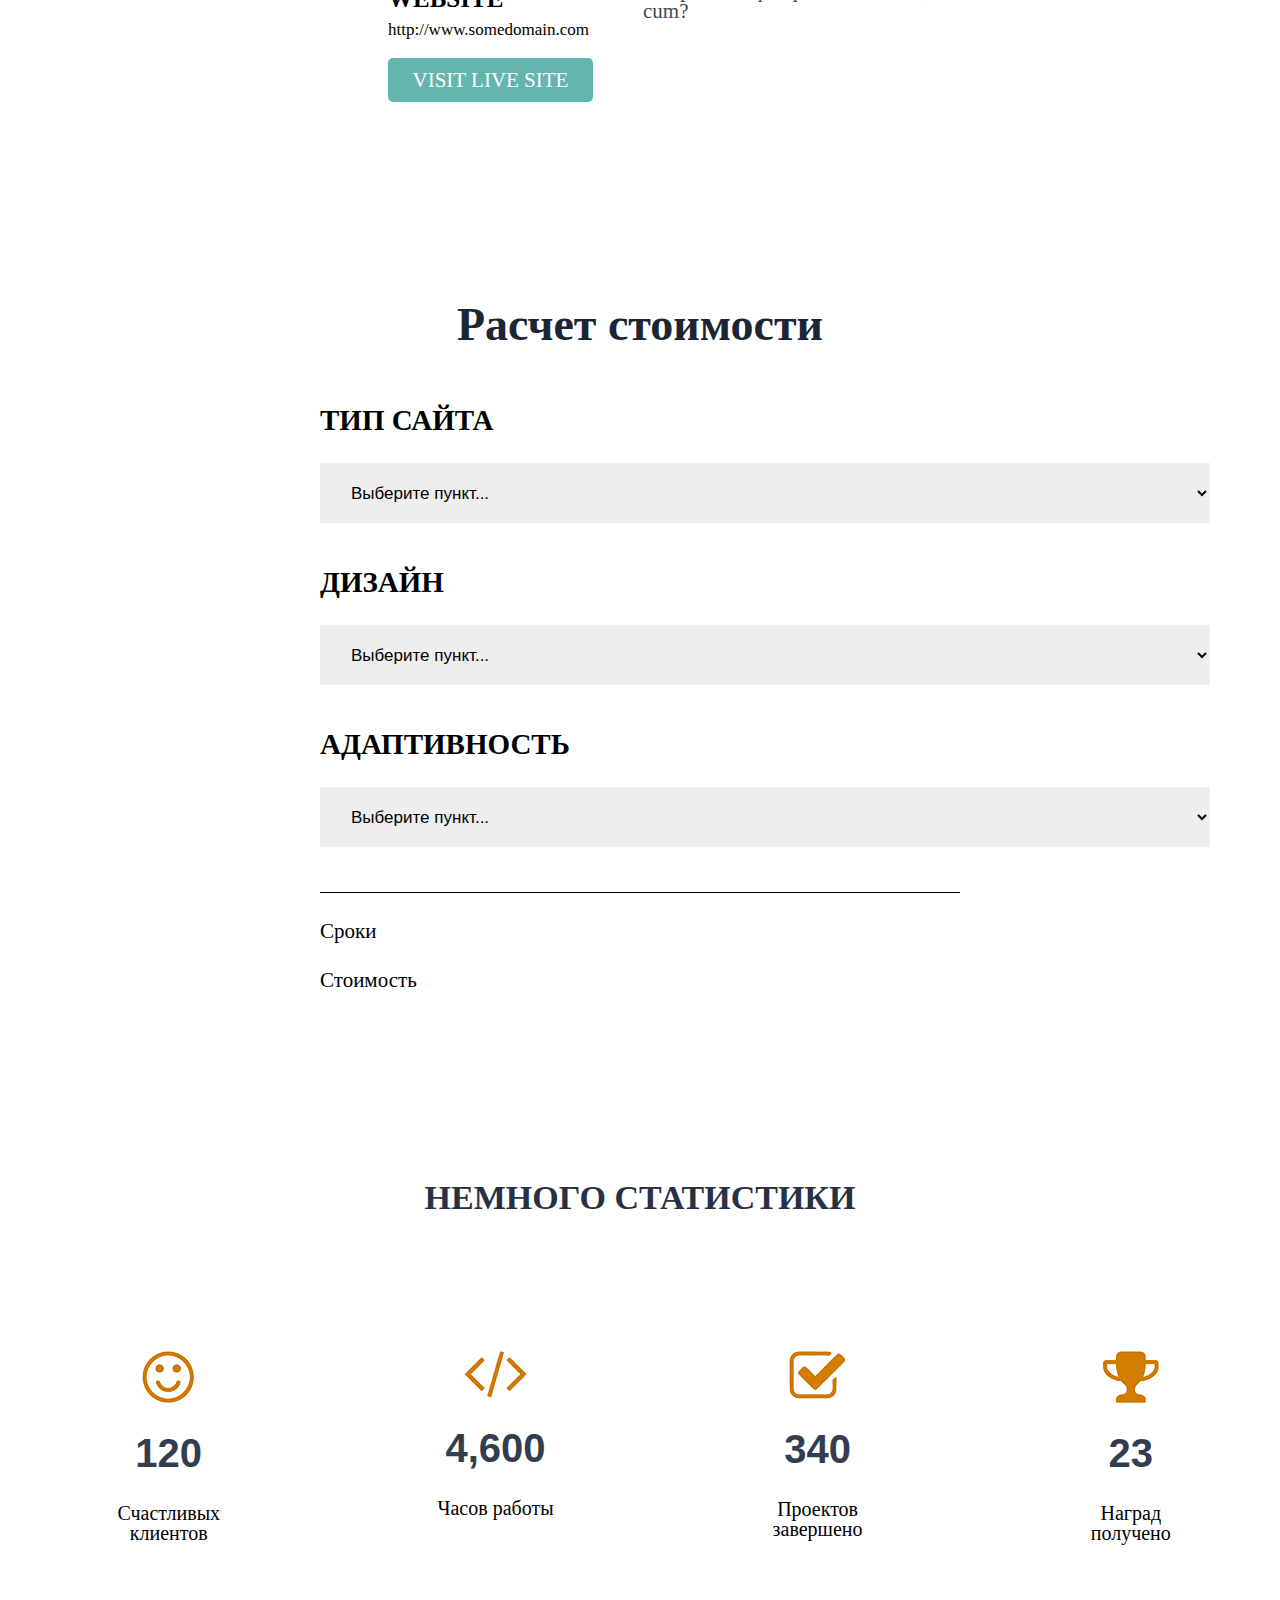
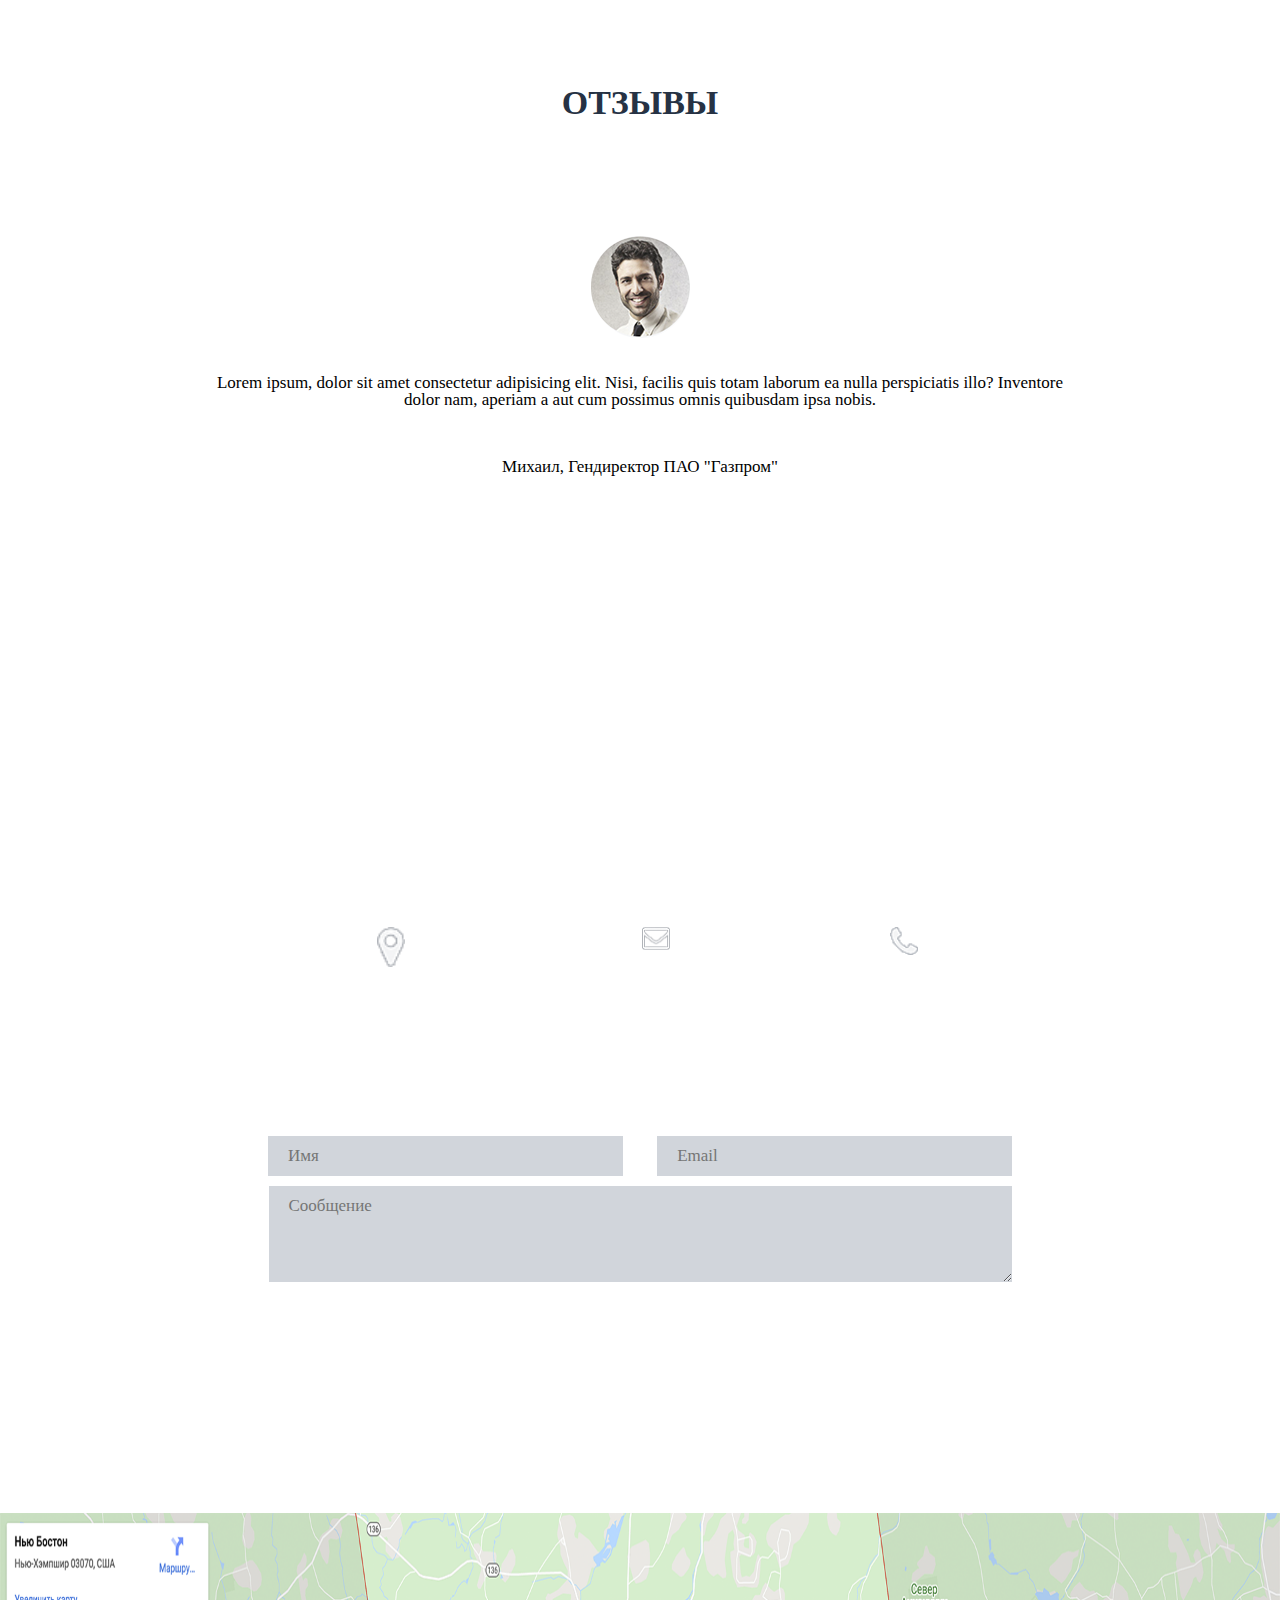
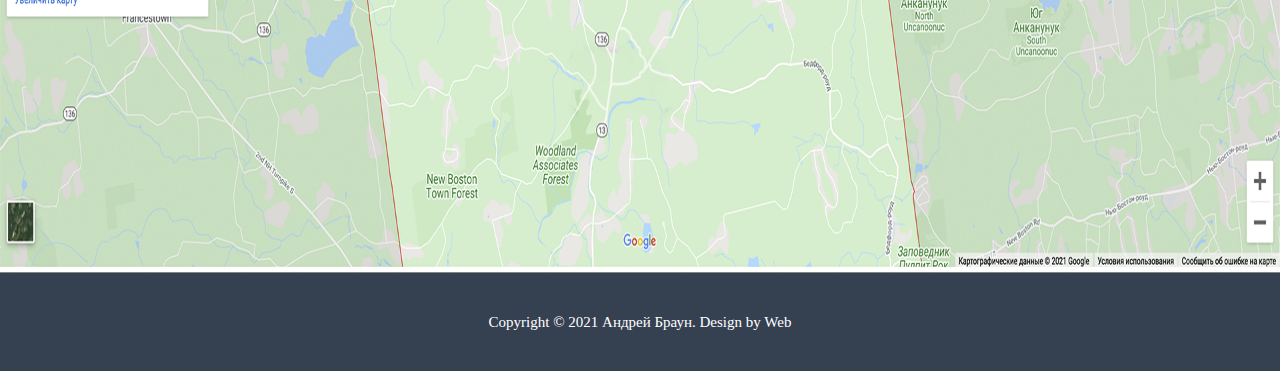
<file: Fourth-Lessons/index1.html>
<!DOCTYPE html>
<html lang="en">

<head>
    <meta charset="UTF-8">
    <link rel="stylesheet" href="reset.css">
    <link rel="stylesheet" href="style.css">
    <title>MyFirstProject</title>
</head>

<body>

    <header>
        <nav class="head">
            <div class="headerLogo"><b>Андрей Браун</b></div>
            <div class="headerList">
                <div><a href="#">Обо мне</a></div>
                <div><a href="#">Услуги</a></div>
                <div><a href="#">Кейсы</a></div>
                <div><a href="#">Прайс</a></div>
                <div><a href="#">Отзывы</a></div>
                <div><a href="#">Контакты</a></div>
            </div>
        </nav>
    </header>


        <div class="firstContainer">
            <div class="wrapperFromFirstElement">
                <div>
                    <h1>Привет<br />Я Андрей Браун</h1>
                </div>
                <div class="firstContainerText">
                    Фулл стек веб-разработчик и Android-разработчик
                </div>
                <div>
                    <input type="submit" value="Обо мне">
                    <input type="submit" value="Мои работы">
                </div>

            </div>
        </div>



        <div class="secondContainer">
            <div class="wrapperConatiner">
                <div class="headTitle">
                    <h3>обо мне</h3>
                    <!-- <img src="./source/Черта заголовка.png"> -->
                </div>

                <img src="./source/фотка.png" alt="#">

                <div class="secondWrapperFromText">
                    <div>Lorem ipsum dolor sit amet, consectetur adipisicing elit. Neque sed labore aut ab repudiandae,
                        dolorum
                        quae vero. Ex iure, repudiandae ducimus quis excepturi a illo, non consectetur asperiores
                        distinctio
                        rerum? </div>
                    <div><br /></div>
                    <div>Lorem ipsum, dolor sit amet consectetur adipisicing elit. Accusantium qui ut aspernatur cum.
                        Quo
                        deserunt quis ducimus reprehenderit et! Fugit officia minus quis vel ipsum mollitia sit voluptas
                        impedit
                        natus!
                    </div>
                </div>

                <div><br /></div>
                <input type="submit" value="Скачать резюме">
            </div>
        </div>



        <div class="thirdContainer">
            <div class="wrapperConatiner">
                <div class="headTitle">
                    <h3>что я умею</h3>
                    <!-- <img src="./source/Черта заголовка.png"> -->
                </div>
                <div class="wrapperFromElementsImg">
                    <div>
                        <div>
                            <img src="./source/ноут.png" alt="#">
                        </div>
                        <div class="titleForSkill">
                            <b>Веб-дизайн</b>
                        </div>
                        <div>Lorem ipsum dolor sit amet consectetur adipisicing elit. Mollitia, nesciunt.</div>
                    </div>
                    <div>
                        <div>
                            <img src="./source/знак.png" alt="#">
                        </div>
                        <div class="titleForSkill">
                            <b>Разработка</b>
                        </div>
                        <div>Lorem ipsum dolor, sit amet consectetur adipisicing elit. Repellendus, voluptatum!</div>
                    </div>
                    <div>
                        <div>
                            <img src="./source/ракета.png" alt="#">
                        </div>
                        <div class="titleForSkill">
                            <b>CEO-Оптимизация</b>
                        </div>
                        <div>Lorem ipsum dolor sit amet consectetur adipisicing elit. Magnam, deleniti.</div>
                    </div>
                    <div>
                        <div>
                            <img src="./source/граммофон.png" alt="#">
                        </div>
                        <div class="titleForSkill">
                            <b>Маркетинг</b>
                        </div>
                        <div>Lorem ipsum dolor sit amet consectetur adipisicing elit. Autem, consectetur.</div>
                    </div>
                </div>
            </div>

        </div>



        <div class="fourthContainer">
            <div class="wrapperConatiner">
                <div class="headTitle">
                    <h3>кейсы</h3>
                    <!-- <img src="./source/Черта заголовка.png"> -->
                </div>

                <div style="font-size: 17px;">Lorem ipsum, dolor sit amet consectetur adipisicing elit. Atque molestias
                    accusamus sit corporis architecto
                    pariatur cupiditate ipsam.
                </div>
                <div class="imgFromSite">
                    <img src="./source/фоткаvfr.png">
                </div>

                <div class="wrapperFromInfoSite">
                    <div class="contentInfo">
                        <div class="client">
                            <div><b>CLIENT:</b></div>
                            <div style="font-size: 17px;">Какая-то компания</div>
                        </div>
                        <div class="website">
                            <div><b>WEBSITE</b></div>
                            <div style="font-size: 17px;">http://www.somedomain.com</div>
                        </div>
                        <button>VISIT LIVE SITE</button>
                    </div>

                    <div class="nameProject">
                        <div><b>Название проекта</b></div>
                        <div style="font-size: 21px; color: #3f495a;">Lorem ipsum dolor sit amet consectetur adipisicing
                            elit. Non illo provident commodi atque ex,
                            voluptatibus quisquam facilis aut, ducimus deleniti libero eum officiis earum rerum dolor
                            aliquid
                            iure in cum?</div>
                    </div>
                </div>
            </div>
        </div>



        <div class="fifthContainer">
            <div>
                <div class="fifthHead">Расчет стоимости</div>
                <div class="valueFromInputData">
                    <div class="inputProperty" style='text-transform: uppercase;'>
                        <b>тип сайта</b>
                        <div>
                            <form action="">
                                <select name="list1" id="list" aria-placeholder="выберите пункт...">
                                    <option>Выберите пункт...</option>
                                    <option>Сайт-визитка</option>
                                    <option>Интернет-магазин</option>
                                    <option>Промо-сайт</option>
                                    <option>Сайт-витрина</option>
                                    <option>Корпоративный имиджевый сайт</option>
                                    <option>Корпоративный информационный сайт</option>
                                    <option>Тематический сайт</option>
                                    <option>Новостной сайт</option>
                                </select>
                            </form>
                        </div>
                    </div>

                    <div class="inputProperty" style='text-transform: uppercase;'>
                        <b>дизайн</b>
                        <div>
                            <form action="">
                                <select name="list1" id="list">
                                    <option>Выберите пункт...</option>
                                    <option>Минимализм</option>
                                    <option>Классический стиль</option>
                                    <option>Корпоративный стиль</option>
                                    <option>Стиль Ар-Деко</option>
                                    <option>Ретро</option>
                                    <option>HI TECH</option>
                                    <option>Рисованный стиль</option>
                                    <option>Информационный</option>
                                </select>
                            </form>
                        </div>
                    </div>

                    <div class="inputProperty" style='text-transform: uppercase;'>
                        <b>адаптивность</b>
                        <div>
                            <form action="">
                                <select name="list1" id="list">
                                    <option>Выберите пункт...</option>
                                    <option>Адаптивный</option>
                                    <option>Динамический</option>
                                </select>
                            </form>
                        </div>
                    </div>

                    <div class="containerFromFrom">
                        <form action="">
                            <div>Сроки</div>
                            <div>Стоимость</div>
                        </form>
                    </div>
                </div>
            </div>
        </div>



        <div class="sixthContainer">
            <div class="headTitle">
                <h3>немного статистики</h3>
                <!-- <img src="./source/Черта заголовка.png"> -->
            </div>
            <div class="imgFromResults">
                <div class="elem">
                    <div>
                        <img src="./source/смайл.png">
                    </div>
                    <div>
                        <h2>
                            120
                        </h2>
                        <div class="textElem">
                            Счастливых клиентов
                        </div>
                    </div>
                </div>
                <div class="elem">
                    <div>
                        <img src="./source/скобки.png">
                    </div>
                    <div>
                        <h2>
                            4,600
                        </h2>
                        <div class="textElem">
                            Часов работы
                        </div>
                    </div>
                </div>
                <div class="elem">
                    <img src="./source/галочка.png">
                    <div>
                        <h2>
                            340
                        </h2>
                        <div class="textElem">
                            Проектов завершено
                        </div>
                    </div>
                </div>
                <div class="elem">
                    <img src="./source/кубок.png">
                    <div>
                        <h2>
                            23
                        </h2>
                        <div class="textElem">
                            Наград получено
                        </div>
                    </div>
                </div>
            </div>
        </div>



        <div class="seventhConainer">
            <div class="headTitle">
                <h3>отзывы</h3>
                <!-- <img src="./source/Черта заголовка.png"> -->
            </div>
            <div class="sevenText">
                <img src="./source/фотка1.png">
                <p>Lorem ipsum, dolor sit amet consectetur adipisicing elit. Nisi, facilis quis totam laborum ea nulla
                    perspiciatis illo? Inventore <br />dolor nam, aperiam a aut cum possimus omnis quibusdam ipsa nobis.
                </p>
                <br />
                <p>Михаил, Гендиректор ПАО "Газпром"</p>
            </div>

            <div>
                <img>
                <p></p>
                <p></p>
            </div>

            <div>
                <img>
                <p></p>
                <p></p>
            </div>
        </div>



        <div class="eighthContainer">
            <div class="wrappEighth">
                <div class="headTitle" style="color: white;">
                    <h3>мои контакты</h3>
                    <!-- <img src="./source/Черта заголовка.png"> -->
                </div>
                <p>
                    Lorem ipsum dolor sit amet consectetur adipisicing elit. Culpa nam molestias facere iste pariatur!
                </p>
                <div class="lastElem">
                    <div>
                        <div>
                            <img style="width: 28px;" src="./source/гео.png">
                        </div>
                        <div>
                            Санкт-Петербург <br />Невский проспект 11
                        </div>
                    </div>
                    <div>
                        <div>
                            <img style="width: 28px;" src="./source/конверт.png">
                        </div>
                        <div>
                            info@companyname.com
                        </div>
                    </div>
                    <div>
                        <div>
                            <img style="width: 28px;" src="./source/труба.png">
                        </div>
                        <div>
                            +7 999 999 99-99
                        </div>
                    </div>
                </div>
                <div>
                    <p style="text-transform: uppercase; font-size: 21px; margin: 38px 0 46px 0;"><b>оставьте мне
                            сообщение</b></p>
                    <form action="">
                        <div class="twoInputs">
                            <input type="text" placeholder="Имя">
                            <input type="mail" placeholder="Email">
                        </div>
                        <div>
                            <textarea class="message" placeholder="Сообщение"></textarea>
                        </div>
                        <input class="withoutBackground" type="submit" value="Отправить">
                    </form>
                </div>
                <!-- <div class="avatarImg">
                <div>
                    <img src="./source/фб.png">
                </div>
                <div>
                    <img src="./source/твитер.png">
                </div>
                <div>
                    <img src="./source/мяч.png">
                </div>
                <div>
                    <img src="./source/киса.png">
                </div>
                <div>
                    <img src="./source/инст.png">
                </div>
                <div>
                    <img src="./source/ин.png">
                </div>
            </div> -->
            </div>
        </div>

        <div>
            <img class="map" src="./source/Карта копия.png">
        </div>

    <footer>
        <div class="back">Copyright © 2021 Андрей Браун. Design by Web</div>
    </footer>

</body>



</html>
</file>
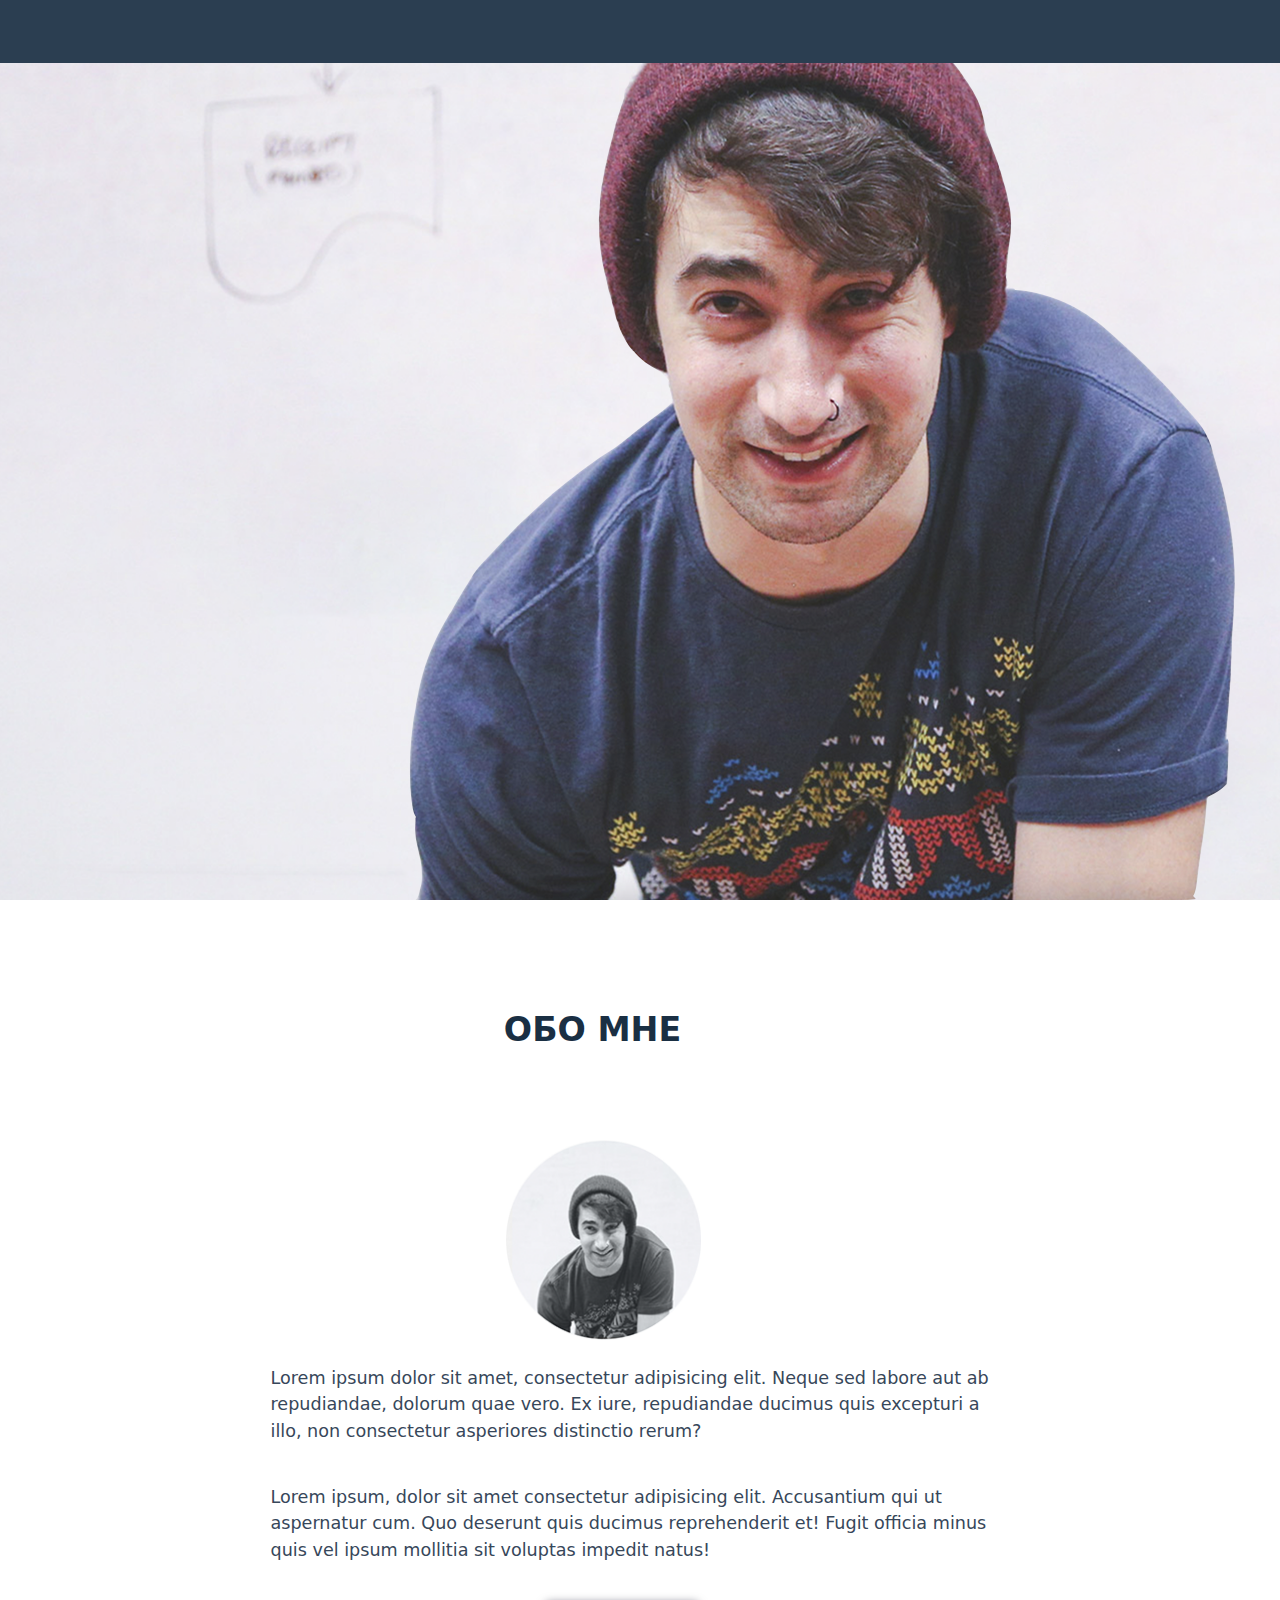
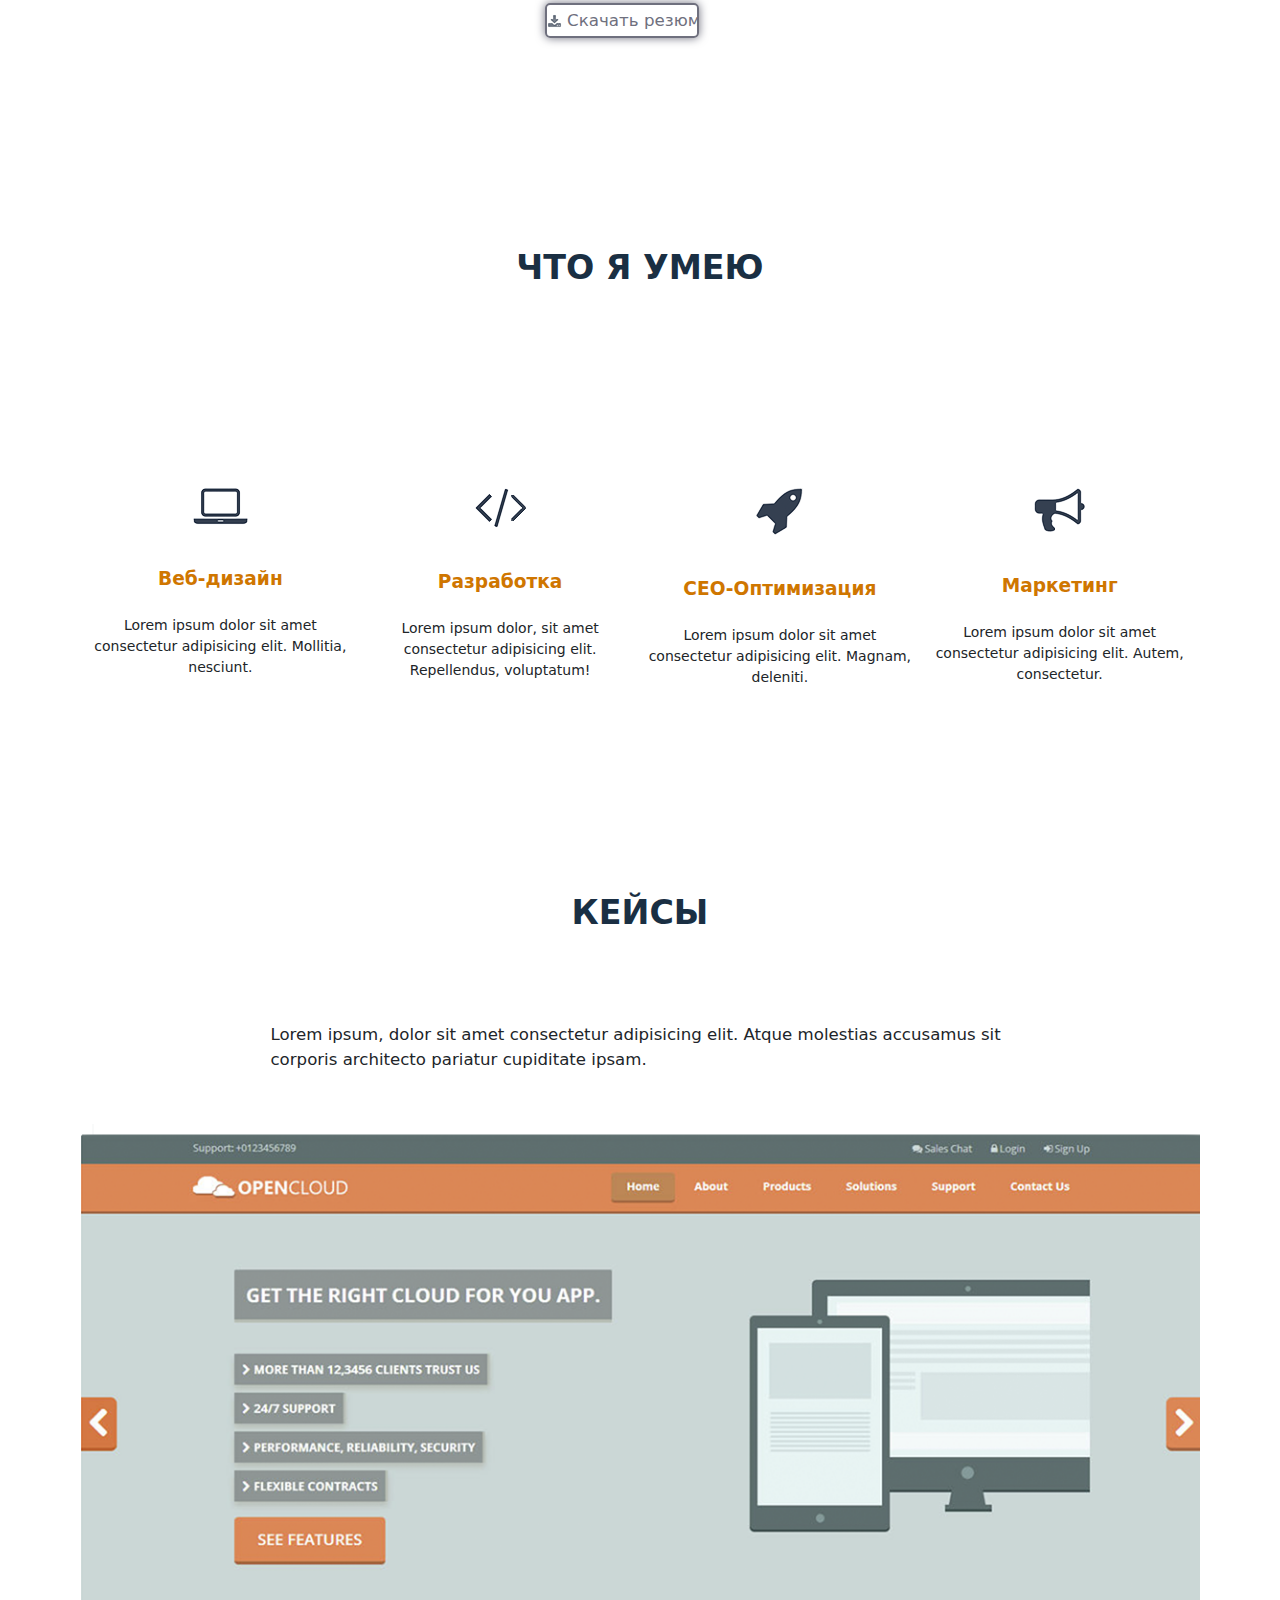
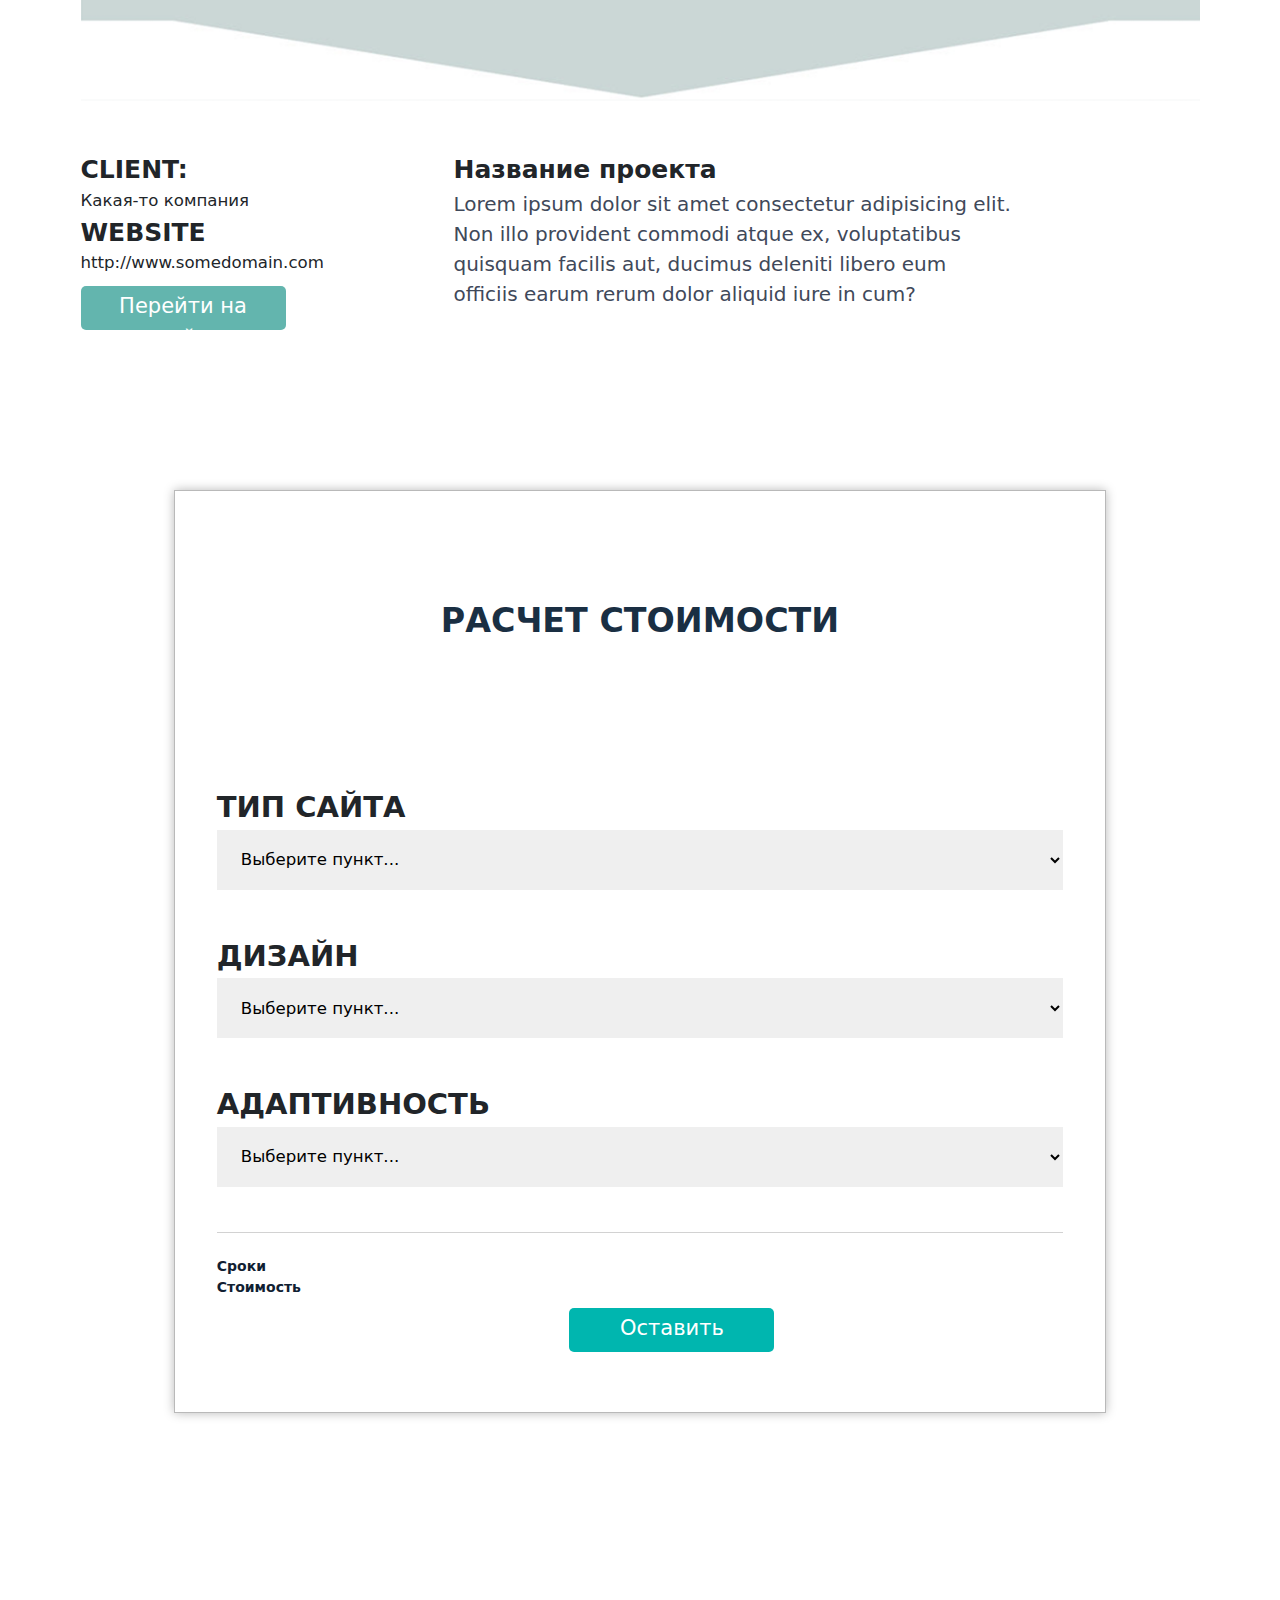
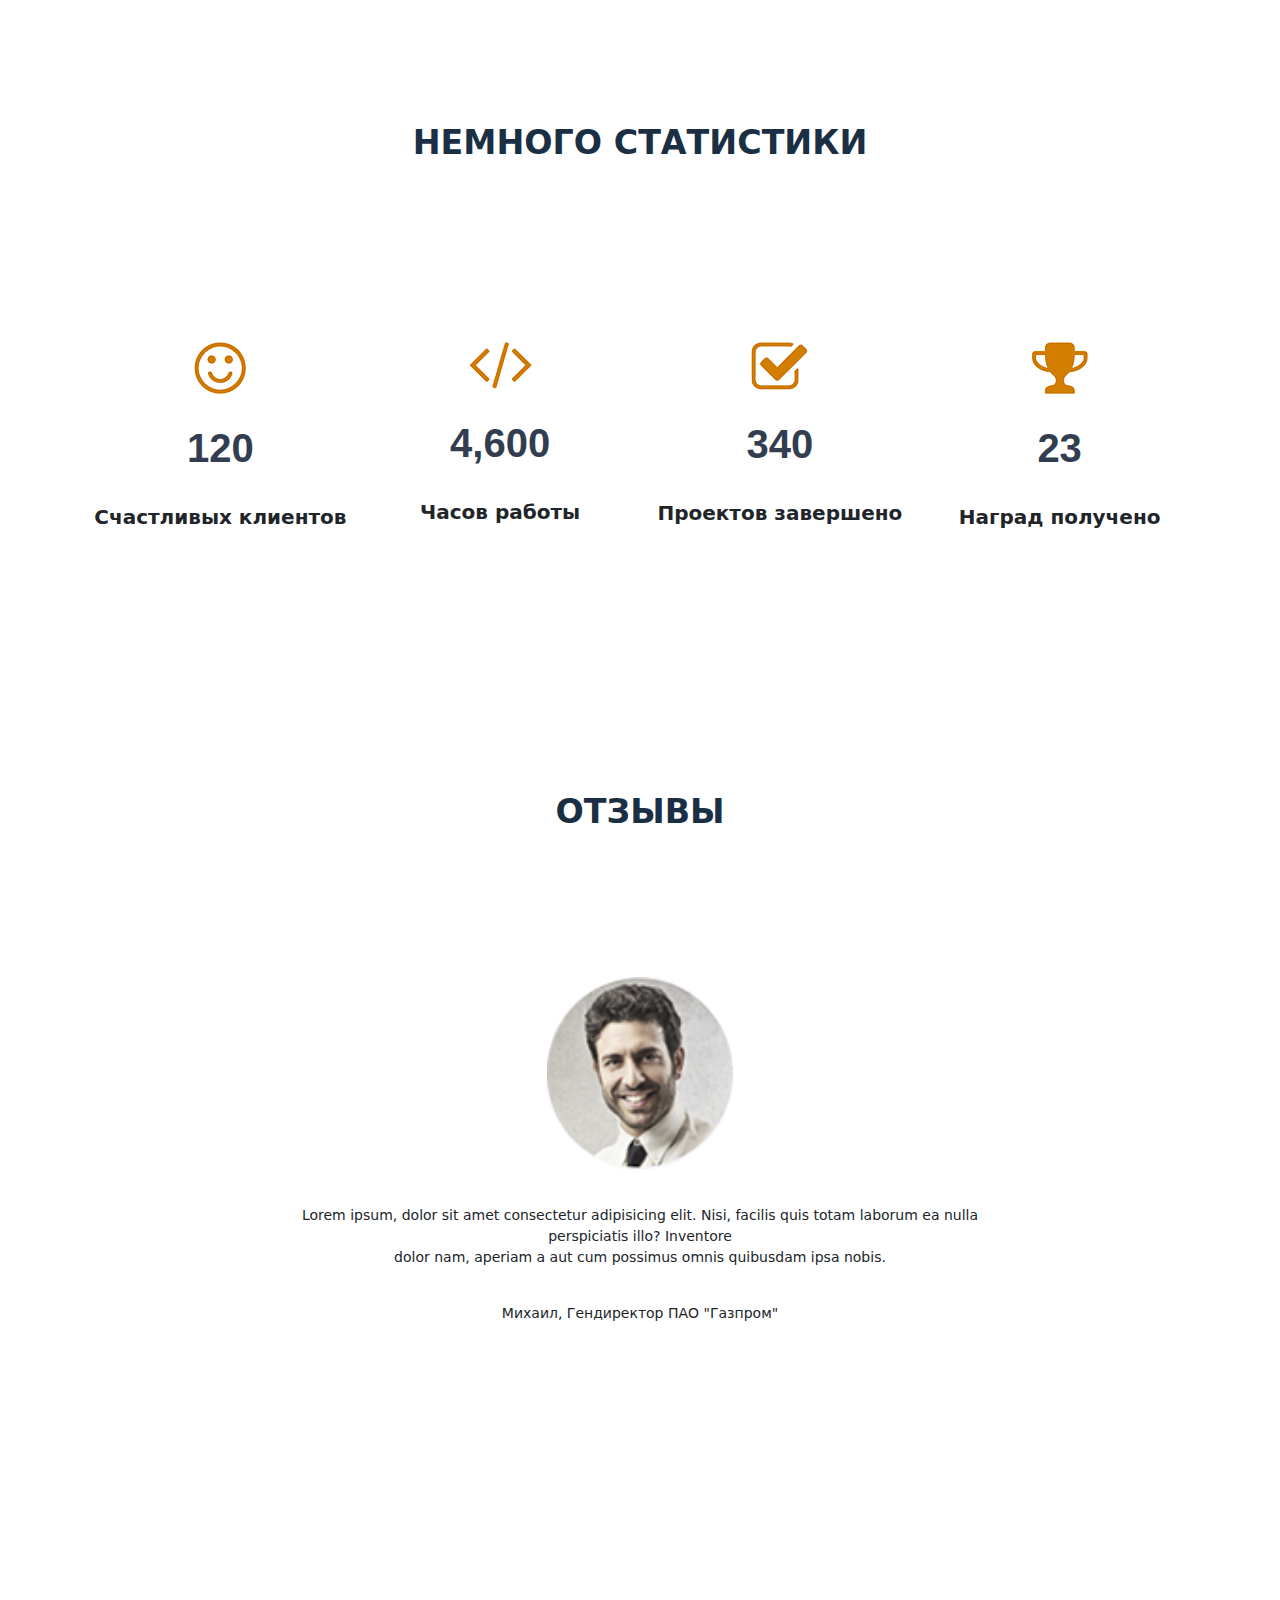
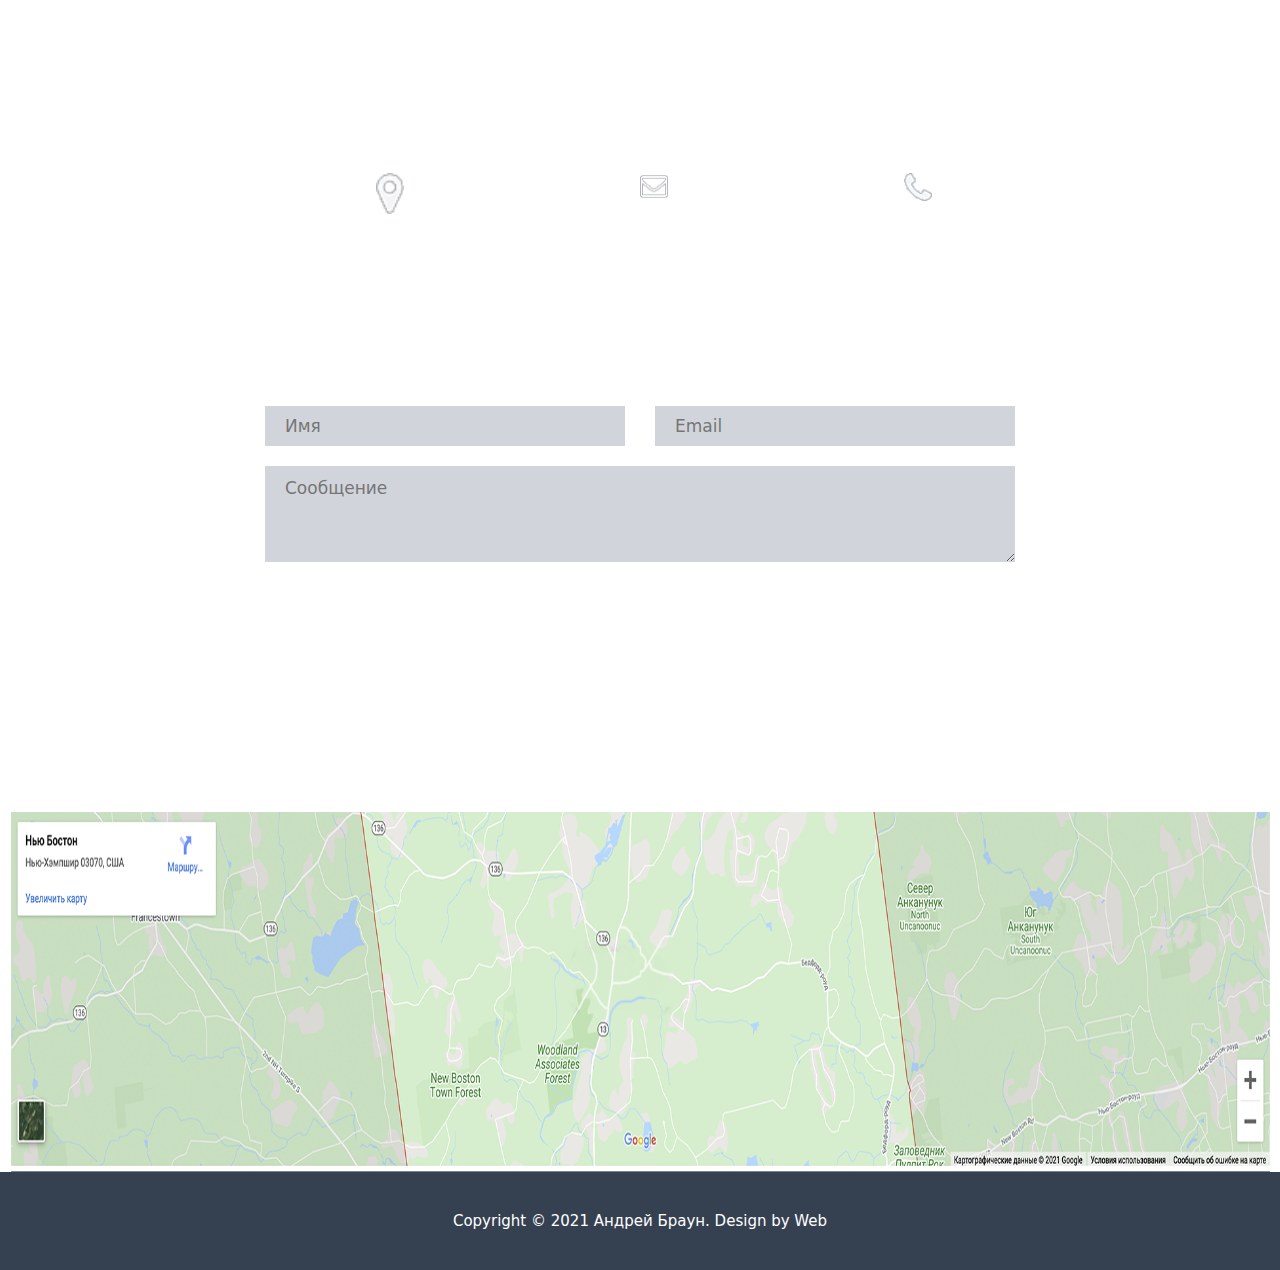
<file: Seven_Eight_Lessons/index1.html>
<!DOCTYPE html>
<html lang="en">

<head>
    <meta charset="UTF-8">
    <link rel="stylesheet" href="reset.css">
    <link rel="stylesheet" href="./bootstrap/bootstrap.css ">
    <link rel="stylesheet" href="style.css">
    <title>MyFirstProject</title>
</head>

<body>

    <header>
        <nav>
            <div class="container-fluid headers">
                <div class="container p-3">
                    <div class="row">
                        <div class="col-xxl-2 col-lg-3 col-md-4 text-center header-h">Андрей Браун</div> <!--col 3th params??? -->
                        <div class="col-xxl-6 col-xl-7 col-lg-8 col-md-7 offset-xxl-4 offset-xl-1 offset-lg-1 pt-1 d-none d-lg-flex first">
                            <div class="text-center col-2 ">Обо мне</div>
                            <div class="text-center col-2 ">Услуги</div>
                            <div class="text-center col-2 ">Кейсы</div>
                            <div class="text-center col-2 ">Прайс</div>
                            <div class="text-center col-2 ">Отзывы</div>
                            <div class="text-center col-2 ">Контакты</div>
                        </div>
                        <select class="form-select d-lg-none col-md-4 offset-3 sel" aria-label="Disabled select example">
                            <option selected>Information</option>
                            <option value="1">Обо мне</option>
                            <option value="2">Услуги</option>
                            <option value="3">Кейсы</option>
                            <option value="1">Прайс</option>
                            <option value="2">Отзывы</option>
                            <option value="3">Контакты</option>
                        </select>
                    </div>
                </div>
            </div>
        </nav>
    </header>

    <main>
        <section class="firstMain">
                <div class="container h-100">
                    <div class="row h-100 align-items-center">
                        <div class="col-xl-6 col-lg-12 firstContainer mt-5">
                                <h1>Привет<br />Я Андрей Браун</h1>
                                <div class="firstContainerText">
                                    Фулл стек веб-разработчик и Android-разработчик
                                </div>
                                <input type="button" value="Обо мне">
                                <input type="button" value="Мои работы">
                        </div>
                    </div>
                </div>
        </section>
    </main>

    <main>
        <section class="secondMain">
            <div class="container">
                <div class="row">
                    <div class="col-2 col-lg-3 col-md-4 offset-md-4 offset-5 headTitle">
                        <h3>обо мне</h3>    
                    </div>
                    <div>
                        <img class="col-2 img" src="./source/фотка.png" alt="#">
                    </div>  

                    <div class="col-8 offset-2 secondWrapperFromText">
                        <div>Lorem ipsum dolor sit amet, consectetur adipisicing elit. Neque sed labore aut ab repudiandae,
                            dolorum
                            quae vero. Ex iure, repudiandae ducimus quis excepturi a illo, non consectetur asperiores
                            distinctio
                            rerum? 
                        </div>
                        <div>Lorem ipsum, dolor sit amet consectetur adipisicing elit. Accusantium qui ut aspernatur cum.
                            Quo
                            deserunt quis ducimus reprehenderit et! Fugit officia minus quis vel ipsum mollitia sit voluptas
                            impedit
                            natus!
                        </div>
                    </div>
                    <input class="col-2 offset-5 secondBtn" type="submit" value="Скачать резюме">
                </div>
            </div>
        </section>
    </main>

    <main>
        <section>
            <div class="container-fluid thirdMain">
                <div class="container">
                    <div class="row">
                            <div class="headTitle">
                                <h3>что я умею</h3>
                            </div>
                            <div class="wrapperFromElementsImg">
                                <div class="col-3 col-xxl-3 col-xl-3 col-lg-3">
                                    <div>
                                        <img src="./source/ноут.png" alt="#">
                                    </div>
                                    <div class="titleForSkill">
                                        <b>Веб-дизайн</b>
                                    </div>
                                    <div>Lorem ipsum dolor sit amet consectetur adipisicing elit. Mollitia, nesciunt.</div>
                                </div>
                                <div class="col-3 col-xxl-3 col-xl-3 col-lg-3">
                                    <div>
                                        <img src="./source/знак.png" alt="#">
                                    </div>
                                    <div class="titleForSkill">
                                        <b>Разработка</b>
                                    </div>
                                    <div>Lorem ipsum dolor, sit amet consectetur adipisicing elit. Repellendus, voluptatum!</div>
                                </div>
                                <div class="col-3 col-xxl-3 col-xl-3 col-lg-3">
                                    <div>
                                        <img src="./source/ракета.png" alt="#">
                                    </div>
                                    <div class="titleForSkill">
                                        <b>CEO-Оптимизация</b>
                                    </div>
                                    <div>Lorem ipsum dolor sit amet consectetur adipisicing elit. Magnam, deleniti.</div>
                                </div>
                                <div class="col-3 col-xxl-3 col-xl-3 col-lg-3">
                                    <div>
                                        <img src="./source/граммофон.png" alt="#">
                                    </div>
                                    <div class="titleForSkill">
                                        <b>Маркетинг</b>
                                    </div>
                                    <div>Lorem ipsum dolor sit amet consectetur adipisicing elit. Autem, consectetur.</div>
                                </div>
                            </div>
                    </div>
            </div>
        </section>
    </main>

    <main>
        <section class="fourthMain">
            <div class="container">
                <div class="row">
                    <div class="headTitle">
                        <h3>кейсы</h3>
                    </div>
                    <div class="col-8 offset-2 fourthTxt" style="font-size: 16.6px;">Lorem ipsum, dolor sit amet consectetur adipisicing elit. Atque molestias
                        accusamus sit corporis architecto
                        pariatur cupiditate ipsam.
                    </div>
                    <div class="imgFromSite">
                        <img class="col-12" src="./source/фоткаvfr.png">
                    </div>
    
                    <div class="d-flex wrapperFromInfoSite">
                        <div class="col-2 contentInfo">
                            <div class="client">
                                <div class="fromTegB"><b>CLIENT:</b></div>
                                <div style="font-size: 16.6px;">Какая-то компания</div>
                            </div>
                            <div class="website">
                                <div class="fromTegB"><b>WEBSITE</b></div>
                                <div style="font-size: 16.6px;">http://www.somedomain.com</div>
                            </div>
                            <button class="btn">Перейти на сайт</button>
                        </div>
    
                        <div class="offset-lg-2 offset-md-4 col-md-6 col-9 offset-1 nameProject">
                            <div class="fromTegB"><b>Название проекта</b></div>
                            <div style="font-size: 20px; color: #3f495a;">Lorem ipsum dolor sit amet consectetur adipisicing
                                elit. Non illo provident commodi atque ex,
                                voluptatibus quisquam facilis aut, ducimus deleniti libero eum officiis earum rerum dolor
                                aliquid
                                iure in cum?</div>
                        </div>
                    </div>
                </div>
            </div>
        </section>
    </main>

    <main>
        <section class="fifthMain">
            <div class="container">
                <div class="row fifthBorder offset-1 col-10">
                    <div class="headTitle">
                        <h3>Расчет стоимости</h3>
                    </div>
                    <div class="px-5 valueFromInputData">
                    <div class="inputProperty" style='text-transform: uppercase;'>
                        <b>тип сайта</b>
                        <div>
                            <form class="fifthFroms" action="">
                                <select name="list1" id="list" aria-placeholder="выберите пункт...">
                                    <option selected>Выберите пункт...</option>
                                    <option>Выберите пункт...</option>
                                    <option>Сайт-визитка</option>
                                    <option>Интернет-магазин</option>
                                    <option>Промо-сайт</option>
                                    <option>Сайт-витрина</option>
                                    <option>Корпоративный имиджевый сайт</option>
                                    <option>Корпоративный информационный сайт</option>
                                    <option>Тематический сайт</option>
                                    <option>Новостной сайт</option>
                                </select>
                            </form>
                        </div>
                    </div>

                    <div class="inputProperty" style='text-transform: uppercase;'>
                        <b>дизайн</b>
                        <div>
                            <form class="fifthFroms" action="">
                                <select name="list1" id="list">
                                    <option selected>Выберите пункт...</option>
                                    <option>Выберите пункт...</option>
                                    <option>Минимализм</option>
                                    <option>Классический стиль</option>
                                    <option>Корпоративный стиль</option>
                                    <option>Стиль Ар-Деко</option>
                                    <option>Ретро</option>
                                    <option>HI TECH</option>
                                    <option>Рисованный стиль</option>
                                    <option>Информационный</option>
                                </select>
                            </form>
                        </div>
                    </div>

                    <div class="inputProperty" style='text-transform: uppercase;'>
                        <b>адаптивность</b>
                        <div>
                            <form class="fifthFroms" action="">
                                <select name="list1" id="list">
                                    <option selected>Выберите пункт...</option>
                                    <option>Выберите пункт...</option>
                                    <option>Адаптивный</option>
                                    <option>Динамический</option>
                                </select>
                            </form>
                        </div>
                    </div>

                    <div class="containerFromFrom">
                        <form action="">
                            <div>Сроки</div>
                            <div>Стоимость</div>
                        </form>
                    </div>
                    <button class="offset-lg-5 offset-md-4 btn" style="background-color: #00b6af; color: white;">Оставить заявку</button>
                </div>
                </div>
            </div>
        </section>
    </main>

    <main>
        <section>
            <div class="container-fluid sixthMain">
                <div class="container">
                    <div class="row">
                        <div class="headTitle">
                            <h3>немного статистики</h3>
                        </div>
                        <div class="imgFromResults">
                            <div class="col-3 elem">
                                <div>
                                    <img src="./source/смайл.png">
                                </div>
                                <div>
                                    <h2>
                                        120
                                    </h2>
                                    <div class="textElem">
                                        Счастливых клиентов
                                    </div>
                                </div>
                            </div>
                            <div class="col-3 elem">
                                <div>
                                    <img src="./source/скобки.png">
                                </div>
                                <div>
                                    <h2>
                                        4,600
                                    </h2>
                                    <div class="textElem">
                                        Часов работы
                                    </div>
                                </div>
                            </div>
                            <div class="col-3 elem">
                                <img src="./source/галочка.png">
                                <div>
                                    <h2>
                                        340
                                    </h2>
                                    <div class="textElem">
                                        Проектов завершено
                                    </div>
                                </div>
                            </div>
                            <div class="col-3 elem">
                                <img src="./source/кубок.png">
                                <div>
                                    <h2>
                                        23
                                    </h2>
                                    <div class="textElem">
                                        Наград получено
                                    </div>
                                </div>
                            </div>
                        </div>
                    </div>
                </div>
            </div>
        </section>
    </main>

    <main>
        <section class="seventhMain">
            <div class="container">
                <div class="row">
                    <div class="headTitle">
                        <h3>отзывы</h3>
                    </div>
                    <div class="sevenText">
                        <img class="col-2 offset-5" src="./source/фотка1.png">
                        <p class="col-8 offset-2">Lorem ipsum, dolor sit amet consectetur adipisicing elit. Nisi, facilis quis totam laborum ea nulla
                            perspiciatis illo? Inventore <br />dolor nam, aperiam a aut cum possimus omnis quibusdam ipsa nobis.
                        </p>
                        <br />
                        <p>Михаил, Гендиректор ПАО "Газпром"</p>
                    </div>
                </div>
            </div>
        </section>
    </main>

    <main>
        <section>
            <div class="container-fluid eigthMain">
                <div class="container">
                    <div class="row">
                        <div class="headTitle">
                            <h3 class="offset-4 col-4 color:white;" style="color: white;">мои контакты</h3>
                        </div>
                        <p class="col-6 offset-3 eigthHeadText">
                            Lorem ipsum dolor sit amet consectetur adipisicing elit. Culpa nam molestias facere iste pariatur!
                        </p>
                        <div class="px-5 offset-md-2 lastElem">
                            <div class="col-2">
                                <div>
                                    <img style="width: 28px;" src="./source/гео.png">
                                </div>
                                <div>
                                    Санкт-Петербург <br />Невский проспект 11
                                </div>
                            </div>
                            <div class="offset-1 col-2 col-md-2 wrappText">
                                <div>
                                    <img style="width: 28px;" src="./source/конверт.png">
                                </div>
                                <div>
                                    info@companyname.com
                                </div>
                            </div>
                            <div class="offset-1 col-2">
                                <div>
                                    <img style="width: 28px;" src="./source/труба.png">
                                </div>
                                <div>
                                    +7 999 999 99-99
                                </div>
                            </div>
                        </div>

                        <div>
                            <p class="eigthText" style="text-transform: uppercase; font-size: 20.8px; margin: 38px 0 46px 0;">
                                <b class="col-4 offset-4 sendMeMessage">
                                    оставьте мне сообщение
                                </b>
                            </p>



                            <form class="" action="">

                                <div class="twoInputs">
                                    <input class="col-md-3" type="text" placeholder="Имя">
                                    <input class="col-md-3" type="mail" placeholder="Email">
                                </div>
                                <div class="eighthMess">
                                    <textarea class="message" placeholder="Сообщение"></textarea>
                                </div>
                            </form>
                            <input class="col-2 offset-5 withoutBackground" type="submit" value="Отправить">
                        </div>
                    </div>
                </div>
            </div>
        </section>
    </main>

    <main>
        <section>
            <div class="container-fluid map">
                <img class="map" src="./source/Карта копия.png">
            </div>
        </section>
    </main>

    <footer>
        <div class="back">Copyright © 2021 Андрей Браун. Design by Web</div>
    </footer>


    <script src="https://cdn.jsdelivr.net/npm/@popperjs/core@2.9.2/dist/umd/popper.min.js" integrity="sha384-IQsoLXl5PILFhosVNubq5LC7Qb9DXgDA9i+tQ8Zj3iwWAwPtgFTxbJ8NT4GN1R8p" crossorigin="anonymous"></script>
    <script src="https://cdn.jsdelivr.net/npm/bootstrap@5.0.2/dist/js/bootstrap.min.js" integrity="sha384-cVKIPhGWiC2Al4u+LWgxfKTRIcfu0JTxR+EQDz/bgldoEyl4H0zUF0QKbrJ0EcQF" crossorigin="anonymous"></script>
</body>
</html>
</file>
<file: First-TwoLessons/style.css>
.head{

    background-image: url('./source/плашка.png');
    color: white;
}

.head nav{
    display: grid;
    grid-template-areas: 'h n';
    grid-template-columns: 1fr 1fr;
}

.headerLogo{
    margin: 5px;
    text-align: center;
    grid-area: h;
    font-size: 20px;
}

.headerList{
    margin: 5px;
    grid-area: n;
    display: flex;
    flex-direction: row;
    font-size: 20px;
}

.headerList div{
    margin-right: 4%;
}

.firstContainer{
    padding-top: 80px;
    background-image: url('./source/фон.png');
    display: grid;
    grid-template-areas: 'wrapperFromFirstElement wrapperFromSecondElement';
    grid-template-columns: 50% 50%;
}

.wrapperFromFirstElement{
    grid-area: wrapperFromFirstElement;
    text-align: center;
    padding-top: 100px;
}

.wrapperFromSecondElement{
    grid-area: wrapperFromSecondElement;
}

.imgMan{
    width: 60%;
}

.firstContainer input{
    color: #6d7682;
    border: 2px solid #6d7682;
    border-radius: 5px;
    height: 30px;
    margin-right: 20px;
}

/* .shadow{} */

h1{
    color: #2c384a;
}

.firstContainerText{
    color: #79818c;
    margin-bottom: 35px;
}

.firstContainer img{
    width: 16,26cm;
    height: 56,39cm;
}








.secondContainer{
    color: #3f495a;
    text-align: center;
}

.wrapperConatiner{
    margin-bottom: 80px;
    padding-top: 70px;
}

.secondContainer input{
    background: url("./source/иконка.png") no-repeat left;
    width: 140px;
    color: #6f707e;
    border-radius: 4px;
}

.secondWrapperFromText{
    width: 45%;
    margin-left: 25%;
}












.wrapperFromElementsImg{
    display: flex;
}

.wrapperFromElementsImg div{
    width: 60%;
}



.thirdContainer{
    padding-bottom: 1px;
    background-image: url('./source/картинка\ фона.png');
    text-align: center;
}

.titleForSkill{
    color: #cf7600;
}

.headTitle{
    margin-bottom: 40px;
    text-transform: uppercase; 
    color: #263244;
    text-align: center;
}











.fourthContainer{
    text-align: center;
}

.imgFromSite{
    margin-top: 40px;
}

.wrapperFromInfoSite{
    text-align: left;
    display: flex;
    margin:1% 7%;
}

.contentInfo{
    margin-right: 50px;
}

.client div , .website div{
    margin-bottom: 10px;
}

button{
    margin-top: 10px;
    width: 150px;
    height: 30px;
    border-radius: 5px;
    border: none;
    color: white;
    background-color: #63b5ae;
}








.fifthContainer{
    width: 50%;
    margin-left: 25%;
    margin-bottom: 7%;
}

.fifthHead{
    color: #1c2534;
    font-size: 35px;
    text-align: center;   
}

select{
    margin:10px 0 20px 0;
    width: 100%;
}

.valueFromInputData{
    display: flex;
    flex-direction: column;
    justify-content: center;
    justify-content: left;
}

.containerFromFrom{
    border-top: 1px solid black;
    width: 100%;
}

.inputProperty{
    margin-bottom: 25px;
}










.sixthContainer{
    padding-top: 50px;
    background-image: url('./source/фоны.png');
}

.imgFromResults{
    display: flex;
    justify-content: center;
}

.elem{
    margin: 20px 60px 50px 60px;
}

.imgFromResults{
    text-align: center;
}





.seventhConainer{
    text-align: center;
}









.eighthContainer{
    color: white;
    background-image: url('./source/Фон-1.png');
    padding-top: 50px;
}

.wrappContEighth{
    padding-top: 50px;
    justify-content: center;
}

.wrappContEighth div{
    text-align: center;
}

.lastElem{
    display: flex;
    justify-content: center;
}

.lastElem div{
    margin: 0 25px 10px 25px;
}

.wrappEighth p, .wrappEighth{
    text-align: center;
    margin-bottom: 30px;
}

.twoInputs input{
    background-color: #d1d5db;
    height: 30px;
    margin: 0 10px 10px 10px;
    width: 25%;
}

.message{
    height: 50px;
    background-color: #d1d5db;
    width: 52.5%;
}

.withoutBackground{
    margin-top: 10px;
    border-radius: 5px;
    height: 40px;
    border-color: white;
    color: white;
    background-image: none; 
    background-color: transparent;
}

.avatarImg{
    display: flex;
    justify-content: center;
}

.avatarImg div{
    margin: 50px 20px 50px 20px;
}





.back{
    padding-top: 30px;
    height: 40px;
    text-align: center;
    background-image: url('./source/Слой\ 1.png');
    color: white;
}

.map{
    margin-top: -30px;
    max-width: 100%;
}
</file>
<file: Main/style/styles.css>
body {
  background: radial-gradient(farthest-side ellipse at top, white, #afafaf);
  height: 100vh;
}
main div {
  width: 50px;
  height: 50px;
  margin-top: 200px;
  margin-left: 50%;
  /* margin: 10% auto; */
  border: 5px solid radial-gradient(farthest-side ellipse at top left, white, #aaaaaa);
  /* border: 5px solid gray; */
  border-top: 5px solid rgb(0, 217, 255);
  border-radius: 50%;
  animation: circlesMovies 0.5s linear infinite;
  /* background: radial-gradient(farthest-side ellipse at top left, white, #aaaaaa); */
}

@keyframes circlesMovies {
  from {
    transform: rotate(0deg);
  }

  to {
    transform: rotate(360deg);
  }
}

a{
  text-decoration: none;
}

.cont {
  margin-top: 200px;
  margin-left: 50%;
  /* margin: 12% 50%; */
  /* position: absolute;
  top: 50%;
  left: 50%; */
  transform: translate(-50%, -50%);
  width: 350px;
  height: 300px;
  /* margin-bottom: 30px; */
}

.cont h3 {
  /* color:rgba(100,100,100,0.9); */
  color: gray;
  font-size: 40px;
  font-weight: bold;
  text-align: center;
}

.cont .firsts {
  margin-bottom: 30px;
  width: 0%;
  height: 5px;
  background-color: green;
  /* background: linear-gradient(to right,rgb(51, 253, 93),rgb(71, 185, 236),rgb(42, 147, 245),rgb(41, 168, 222),rgb(120, 56, 179),rgb(234, 34, 70)); */
  margin-top: 10px;
  background-size: 353px 5px;
  border-radius: 12px;
  animation: loading 6s ease-in-out forwards;
  /* animation: loading 6s ease-in-out infinite; */
}

.cont .seconds {
  width: 100%;
  height: 35px;
  /* background: linear-gradient(to bottom,rgba(185, 173, 173, 0.17),rgba(97, 91, 91, 0.1),rgba(53, 51, 51, 0)); */
  transform: skew(45deg) translate(15px, 5px);
}

@keyframes loading {
  from {
    width: 0%;
  }

  to {
    width: 100%;
  }
}





.open{
  opacity: 0;
  font-size: 24px;
  font-weight: bold;
  border-radius: 20px;
  border: 2px solid black;
  width: 150px;
  height: 50px;
  line-height: 45px;
  text-align: center;
  margin: auto;
  animation: anim 1.3s forwards 7s;
  transition: all 0.5s;
}

@keyframes anim{
  from{
    opacity: 0;
    margin-bottom: -500px;
  }
  to{
    opacity: 1;
    margin-top: 0px;
  }
}

.open:hover{
  box-shadow: 5px 5px 5px gray;
  transform: scale(1.1);
  cursor: pointer;
  transition: all 0.5s;
}

.open:active{
  box-shadow: none;
  transform: scale(0.8);
  transition: all 0.2s;
}








/* .loading{
    text-align: center;
    margin: 0 auto;
    font-size: 30px;
    font-weight: bold;
}
.loading::after{
    content: "";
    background-color: red;
    width: 100%;
    height: 5px;
    transform: scale(0);
    transition: all 0.5s;
}
.loading::after{
    transform: scale(1);
} */
</file>
<file: Third-Lessons/style.css>
.head{
    height: 62px;
    background-color: #344051;
    width: 100%;
}

.headerLogo{
    color: white;
    margin-left: 390px;
    line-height: 62px;
    font-size: 24px;
    font-family: Arial, Helvetica, sans-serif;
    float: left;
}

.headerList{
    padding-left: 426px;
    display: flex;
    font-size: 17px;
    color: white;
}

.headerList div{
    line-height: 62px;
    margin-left: 42px;
}






.firstContainer{
    text-align: center;
    width: 100%;
    height: calc(100% - 62px);
    padding-top: 80px;
    background: url("./source/Парень.png") 90% 100% no-repeat , url('./source/фон.png') no-repeat;
    box-shadow: 0 -25px 50px -1px gray inset;
}

h1{
    color: #2c384a;
    font-weight: bold;
    font-size: 79px;
    white-space: nowrap;
}

.wrapperFromFirstElement{
    margin: 340px 0px 0px 430px;
    float: left;
}

.firstContainerText{
    color: #79818c;
    margin-top: 38px;
    margin-bottom: 58px;
    font-size: 20px;
}

.firstContainer input{
    margin: 0px 14px;
    border-radius: 5px;
    padding: 10px 22px;
    border: 2px solid #6d7682;
    font-size: 19px;
    color: #6d7682;
}

h3{
    font-size: 34px;
    font-weight: bold;
    margin-bottom: 40px;
}
.headTitle{
    text-transform: uppercase; 
    color: #263244;
    text-align: center;
    margin-bottom: 62px;
}







.secondContainer{
    color: #3f495a;
    text-align: center;
    margin: 110px 0 100px 0;
}

.wrapperConatiner>img{
    width: 208px;
    margin-bottom: 26px;
}

.secondWrapperFromText{
    font-size: 18px;
    width: 45%;
    margin-left: 25%;
    margin-bottom: 40px;
}

.secondContainer input{
    font-size: 17px;
    padding-left: 15px;
    width: 156px;
    height: 32px;
    border: 2px solid #6f707e;
    background: url("./source/иконка.png") no-repeat left;
    width: 140px;
    color: #6f707e;
    border-radius: 4px;
}











.thirdContainer{
    background-image: url('./source/картинка\ фона.png');
    padding-top: 106px;
    padding-bottom: 92px;
}

.wrapperFromElementsImg{

    display: flex;
    justify-content: center;
}

.wrapperFromElementsImg div{
    margin:  0 20px;
    width: 215px;
    text-align: center;
    /* width: 60%; */
}

.titleForSkill{
    color: #cf7600;
    font-size: 19px;
    padding: 40px 0 22px;
}
















.fourthContainer{
    text-align: center;
    padding-top: 104px;
}

.imgFromSite{
    margin-top: 40px;
}

.wrapperFromInfoSite{
    width: 1133px;
    text-align: left;
    display: flex;
    margin: 44px 400px 200px 388px;
}

.contentInfo{
    margin-right: 50px;
}

.client div , .website div, .nameProject div{
    margin-bottom: 10px;
    font-size: 25px;
}

button{
    font-size: 21px;
    margin-top: 10px;
    width: 205px;
    height: 44px;
    border-radius: 5px;
    border: none;
    color: white;
    background-color: #63b5ae;
}








.fifthContainer{
    width: 50%;
    margin-left: 25%;
    margin-bottom: 7%;
}

.fifthHead{
    color: #1c2534;
    font-size: 46px;
    text-align: center;
    font-weight: bold;
    margin-bottom: 58px;   
}

select{
    margin:10px 0 20px 0;
    width: 100%;
}

.valueFromInputData{
    display: flex;
    flex-direction: column;
    justify-content: center;
    justify-content: left;
}

.containerFromFrom{
    border-top: 1px solid black;
    width: 100%;
    font-size: 21px;
}

.containerFromFrom form div{
    margin-top: 28px;
}

.inputProperty{
    margin-bottom: 25px;
}

.inputProperty b{
    font-size: 29px;
}

select {
    margin-top: 28px;
    padding-left: 27px;
    width: 890px;
    height:60px;
    font-size: 17px;
    columns: #b3b3b3;
    background-color: #eeeeee;
}











h2{
    font-size: 40px;
    font-weight: bolder;
    margin: 30px;
    color: #323e4f;
    font-family:'Franklin Gothic Medium', 'Arial Narrow', Arial, sans-serif;
}

.elem{
    margin: 20px 78px 50px 78px;
}

.imgFromResults{
    display: flex;
    justify-content: center;
}

.sixthContainer{
    height: 500px;
    padding-top: 100px;
    background: url('./source/фоны.png') 100% no-repeat;
}

.imgFromResults{
    text-align: center;
}

.textElem{
    font-size: 20px;
}








.seventhConainer{
    margin: 105px 0 100px 0;
    text-align: center;
}

.sevenText p{
    margin-top: 36px;
    font-size: 17px;
}













.eighthContainer{
    color: white;
    background: url('./source/Фон-1.png') no-repeat ;
    background-size: 100% 910px;
    padding-top: 106px;
}

.wrappContEighth{
    justify-content: center;
}

.wrappContEighth div{
    text-align: center;
}

.lastElem{
    display: flex;
    justify-content: center;
    font-size: 17px;
}

.lastElem div{
    margin: 0 25px 10px 25px;
}

.wrappEighth p, .wrappEighth{
    text-align: center;
    margin-bottom: 30px;
    font-size: 17px;
    margin-bottom: 48px;
}

.twoInputs input{
    background-color: #d1d5db;
    height: 40px;
    margin: 0 15px 10px 15px;
    width: 355px;
    padding-left: 20px;
    font-size: 17px;
}

.message{
    font-size: 17px;
    width: 743px;
    height: 96px;
    background-color: #d1d5db;
    padding: 10px 0 0 20px;
}

.withoutBackground{
    font-size: 21px;
    margin: 30px 0 168px 0;
    border-radius: 5px;
    height: 50px;
    width: 130px;
    border: 3px solid white;
    color: white;
    background-image: none; 
    background-color: transparent;
}

/* .avatarImg{
    display: flex;
    justify-content: center;
}

.avatarImg div{
    margin-right: 20px;
    margin-top: 50px; */
    /* margin: 50px 20px 50px 20px; */
/* } */







.map{
    margin-top: -68px;
    width: 100%;
    height: 360px;
}

.back{
    height: 98px;
    background-color: #354051;
    color: #fff;
    font-size: 15px;
    text-align: center;
    line-height: 98px;
}
</file>
<file: Fourth-Lessons/style.css>
.head {

    height: 62px;
    background-color: #344051;
    width: 100%;
    position: fixed;
    z-index: 1; /* boucause first container visible on head */
}

.headerLogo {
    opacity: 0;
    color: white;
    margin-left: 390px;
    line-height: 62px;
    font-size: 24px;
    font-family: Arial, Helvetica, sans-serif;
    float: left;
    animation: headLogo 3s forwards;
    transition: all 1s;
}

.headerLogo:hover{
    text-shadow: 0 0 20px white;
    transition: all 0.6s;
}

@keyframes headLogo {
    from {
        opacity: 0;
        transform: scale(0);
    }

    to {
        opacity: 1;
        transform: scale(1);
    }
}


.headerList {
    padding-left: 426px;
    display: flex;
    font-size: 17px;
}

.headerList div a {
    transition: all 0.3s;
    color: white;
    transform: scale(1);
    display: inline-block;
}

.headerList div a:hover {
    color: #cf7600;
    transform: scale(1.1);

}

.headerList div {
    line-height: 62px;
    margin-left: 42px;
    animation: movement 2s forwards;
    opacity: 0;
}

@keyframes movement {
    from {
        opacity: 0;
        margin-top: -100px;
    }

    to {
        opacity: 1;
        margin-top: 0px;
    }
}

.headerList div:nth-child(1) {
    animation-delay: 0.1s;
}

.headerList div:nth-child(2) {
    animation-delay: 0.4s;
}

.headerList div:nth-child(3) {
    animation-delay: 0.7s;
}

.headerList div:nth-child(4) {
    animation-delay: 1s;
}

.headerList div:nth-child(5) {
    animation-delay: 1.3s;
}

.headerList div:nth-child(6) {
    animation-delay: 1.7s;
}






.firstContainer {
    text-align: center;
    width: 100%;
    height: calc(100% - 62px);
    padding-top: 80px;
    background: url("./source/Парень.png") 90% 100% no-repeat, url('./source/фон.png') no-repeat;
    box-shadow: 0 -25px 50px -1px gray inset;

}

h1 {
    color: #2c384a;
    font-weight: bold;
    font-size: 79px;
    white-space: nowrap;
}

.wrapperFromFirstElement {
    margin: 340px 0px 0px 430px;
    float: left;
    animation: leftRight 2s forwards 3.1s;
    opacity: 0;
}

@keyframes leftRight {
    from {
        margin-left: -700px;
        opacity: 1;
    }

    to {
        margin-right: 0px;
        opacity: 1;
    }
}




.firstContainerText {
    color: #79818c;
    margin-top: 38px;
    margin-bottom: 58px;
    font-size: 20px;
}



.firstContainer input {
    margin: 0px 14px;
    border-radius: 5px;
    padding: 10px 22px;
    border: 2px solid #6d7682;
    font-size: 19px;
    color: #6d7682;
    transform: scale(1);
}

.firstContainer input:hover {
    background-color: #2c384a;
    color: white;
    transform: scale(1.1);
    transition: all 1s;
}

.firstContainer input:active {
    background-color: #2c384a;
    color: white;
    transform: scale(0.7);
    font-size: 10px;
    transition: all 0.4s;
}




h3 {
    font-size: 34px;
    font-weight: bold;
    margin-bottom: 40px;
}






.headTitle {
    text-transform: uppercase;
    color: #263244;
    text-align: center;
    margin-bottom: 62px;
    transform: scale(1);
}

.headTitle::after {
    content: "";
    font-size: 20px;
    font-weight: bold;
    color: black;
}

.headTitle:hover {
    transform: scale(1.1);
    transition: all 0.5s;
}

.headTitle::after {
    display: inline-block;
    width: 100%;
    height: 3px;
    background-color: #cf7600;
    transform: scale(0);
    transition: all 0.5s;
}

.headTitle:hover::after {
    transform: scale(1.3);
}

















.secondContainer {
    color: #3f495a;
    text-align: center;
    margin: 110px 0 100px 0;
}

.wrapperConatiner>img {
    width: 208px;
    margin-bottom: 26px;
}

.secondWrapperFromText {
    font-size: 18px;
    width: 45%;
    margin-left: 25%;
    margin-bottom: 40px;
}

.secondContainer input {
    font-size: 17px;
    padding-left: 15px;
    width: 156px;
    height: 32px;
    border: 2px solid #6f707e;
    background: url("./source/иконка.png") no-repeat left;
    width: 140px;
    color: #6f707e;
    border-radius: 4px;
    box-shadow: 0 0 0;
    transform: scale(1);
    transform: rotate(0deg);
    transition: transform 1s;
}

.secondContainer input:hover {
    border: 1px solid gray;
    box-shadow: 5px 5px 5px black;
    /* transform: scale(1.5); */
    /* transform-origin: top left; */
    transform: rotate(360deg);
    transition: all 0.5s;
}

.secondContainer input:active {
    transform: scale(0.6);
    transition: all 0.2s;
}










.thirdContainer {
    background-image: url('./source/картинка\ фона.png');
    padding-top: 106px;
    padding-bottom: 92px;

    background-attachment: fixed;
    background-position: center;
    background-repeat: no-repeat;
    background-size: cover;
}

.wrapperFromElementsImg {

    display: flex;
    justify-content: center;
}

.wrapperFromElementsImg div {
    margin: 0 20px;
    width: 215px;
    text-align: center;
}

.titleForSkill {
    color: #cf7600;
    font-size: 19px;
    padding: 40px 0 22px;
}
















.fourthContainer {
    text-align: center;
    padding-top: 104px;
}

.imgFromSite {
    margin-top: 40px;
}

.wrapperFromInfoSite {
    width: 1133px;
    text-align: left;
    display: flex;
    margin: 44px 400px 200px 388px;
}

.contentInfo {
    margin-right: 50px;
}

.client div,
.website div,
.nameProject div {
    margin-bottom: 10px;
    font-size: 25px;
}

button {
    font-size: 21px;
    margin-top: 10px;
    width: 205px;
    height: 44px;
    border-radius: 5px;
    border: none;
    color: white;
    background-color: #63b5ae;
}

.contentInfo button:hover {
    box-shadow: 5px 5px 5px black;
    border: 1px solid #1c2534;
    background-color: #8efff4;
    color: #1c2534;
    transform: scale(1.1);
    transition: all 1s;
}

.contentInfo button:active {
    transform: scale(0.5);
    transition: all 0.1s;
}






.fifthContainer {
    width: 50%;
    margin-left: 25%;
    margin-bottom: 7%;
}

.fifthHead {
    color: #1c2534;
    font-size: 46px;
    text-align: center;
    font-weight: bold;
    margin-bottom: 58px;
}

select {
    margin: 10px 0 20px 0;
    width: 100%;
}

.valueFromInputData {
    display: flex;
    flex-direction: column;
    justify-content: center;
    justify-content: left;
}

.containerFromFrom {
    border-top: 1px solid black;
    width: 100%;
    font-size: 21px;
}

.containerFromFrom form div {
    margin-top: 28px;
}

.inputProperty {
    margin-bottom: 25px;
}

.inputProperty b {
    font-size: 29px;
}

select {
    margin-top: 28px;
    padding-left: 27px;
    width: 890px;
    height: 60px;
    font-size: 17px;
    columns: #b3b3b3;
    background-color: #eeeeee;
}











h2 {
    font-size: 40px;
    font-weight: bolder;
    margin: 30px;
    color: #323e4f;
    font-family: 'Franklin Gothic Medium', 'Arial Narrow', Arial, sans-serif;
}

.elem {
    margin: 20px 78px 50px 78px;
}

.imgFromResults {
    display: flex;
    justify-content: center;
}

.sixthContainer {
    height: 500px;
    padding-top: 100px;
    background: url('./source/фоны.png') 100% no-repeat;
    
    background-attachment: fixed;
    background-position: center;
    background-repeat: no-repeat;
    background-size: cover;
}

.imgFromResults {
    text-align: center;
}

.textElem {
    font-size: 20px;
}








.seventhConainer {
    margin: 105px 0 100px 0;
    text-align: center;
}

.sevenText p {
    margin-top: 36px;
    font-size: 17px;
}













.eighthContainer {
    color: white;
    background: url('./source/Фон-1.png') no-repeat;
    background-size: 100% 910px;
    padding-top: 106px;

    background-attachment: fixed;
    background-position: center;
    background-repeat: no-repeat;
    background-size: cover;
}

.wrappContEighth {
    justify-content: center;
}

.wrappContEighth div {
    text-align: center;
}

.lastElem {
    display: flex;
    justify-content: center;
    font-size: 17px;
}

.lastElem div {
    margin: 0 25px 10px 25px;
}

.wrappEighth p,
.wrappEighth {
    text-align: center;
    margin-bottom: 30px;
    font-size: 17px;
    margin-bottom: 48px;
}

.twoInputs input {
    background-color: #d1d5db;
    height: 40px;
    margin: 0 15px 10px 15px;
    width: 355px;
    padding-left: 20px;
    font-size: 17px;
}

.message {
    font-size: 17px;
    width: 743px;
    height: 96px;
    background-color: #d1d5db;
    padding: 10px 0 0 20px;
}

.withoutBackground {
    font-size: 21px;
    margin: 30px 0 168px 0;
    border-radius: 5px;
    height: 50px;
    width: 130px;
    border: 3px solid white;
    color: white;
    background-image: none;
    background-color: transparent;
    transform: scale(1);
    transition: all 1s;
}

.withoutBackground:hover {
    border: 1px solid white;
    cursor: pointer;
    text-decoration: underline;
    transform: scale(1.3);
    box-shadow: 0 0 20px #fff;
    border-radius: 20px;
    transition: all 1s;
}

.withoutBackground:active {
    transform: scale(0.7);
    transition: all 0.2s;
}






/* .avatarImg{
    display: flex;
    justify-content: center;
}

.avatarImg div{
    margin-right: 20px;
    margin-top: 50px; */
/* margin: 50px 20px 50px 20px; */
/* } */







.map {
    margin-top: -68px;
    width: 100%;
    height: 360px;
}

.back {
    height: 98px;
    background-color: #354051;
    color: #fff;
    font-size: 15px;
    text-align: center;
    line-height: 98px;
}
</file>
<file: Seven_Eight_Lessons/style.css>
.first{
    display: flex;
    color: white;
    text-transform: uppercase;
    font-size: 16.6px;
    transform: scale(1);

}
.first div {
    animation: movement 2s forwards;
    opacity: 0;
}
.first div:hover {
    font-weight: bold;
    color: #cf7600;
    transform: scale(1.1);
    transition: all 0.3s;
}

@keyframes movement {
    from {
        opacity: 0;
        margin-top: -100px;
    }

    to {
        opacity: 1;
        margin-top: 0px;
    }
}

.first div:nth-child(1) {
    animation-delay: 0.1s;
}

.first div:nth-child(2) {
    animation-delay: 0.4s;
}

.first div:nth-child(3) {
    animation-delay: 0.7s;
}

.first div:nth-child(4) {
    animation-delay: 1s;
}

.first div:nth-child(5) {
    animation-delay: 1.3s;
}

.first div:nth-child(6) {
    animation-delay: 1.7s;
}

.headers{
    background: #2b3e51;
    position: fixed;
    z-index: 4;
}
.header-h{
    font-size: 23.3px;
    color: white;
    opacity: 0;
    animation: headLogo 3s forwards;
    transition: all 1s;
}
.header-h:hover{
    text-shadow: 0 0 20px white;
    transition: all 0.6s;
}
@keyframes headLogo {
    from {
        opacity: 0;
        transform: scale(0);
    }

    to {
        opacity: 1;
        transform: scale(1);
    }
}




.sel{
    width: 40%;
}

.firstMain{
    /* min-height: 576px; */
    height: 100vh;
    background: url("./source/Парень.png") 90% 100% no-repeat, url('./source/фон.png') center/cover no-repeat;

}

.firstContainer{
    text-align: center;
    font-weight: 600;
    animation: leftRight 2s forwards 3.1s;
    opacity: 0;
}
@keyframes leftRight {
    from {
        margin-left: -700px;
        opacity: 1;
    }

    to {
        margin-right: 0px;
        opacity: 1;
    }
}
.firstContainer input:hover{
    box-shadow: 0 0 10px white;
    transform: scale(1.1);
    transition: all 0.5s;
}
.firstContainer input:active{
    box-shadow: 0 0 10px black;
    border: 1px solid rgb(0, 0, 0);
    transform: scale(0.8);
    transition: all 0.2s;
}


h1{
    font-size: 79px;
}
.firstContainerText{
    font-size: 20.8px;
    color: #76828f;
    margin: 34px 0 55px 0;
}
.firstContainer input{
    margin-left: 17px;
    font-size: 18.8px;
    border-radius: 5px;
    padding: 10px 22px;
    border: 3px solid #6d7682;
    background-color: #e9ecf2;
}
@media (max-width: 1399px){
    .firstContainer, .firstContainerText{
        color: white;
        text-shadow: 1px 1px 10px black;
    }
}
@media (max-width: 1200px){
    .firstContainerText, .firstContainer{
        z-index: 3;
        text-shadow: 1px 1px 10px white;
    }
    .firstContainer input{
        border: 3px solid white;
        background-color: #2b3e51;
        color: white;
        text-shadow: 1px 1px 10px white;
        position: relative;
        z-index: 2;
    }
    .firstMain{
        position: relative;
    }
    .firstMain::before{
        content: '';
        position: absolute;
        top: 0;
        left: 0;
        right: 0;
        bottom: 0;
        z-index: 1;
        background: rgba(0, 0, 0, 0.3);
    }
}












.headTitle h3{
    margin-top: 110px;
    text-align: center;
    font-weight: bold;
    text-transform: uppercase;
    font-size: 33.3px;
    margin-bottom: 50px;
    color: #1a2f43;
    transform: scale(1);
    transition: all 0.5s;
}
.headTitle h3:hover {
    transform: scale(1.1);
    transition: all 0.5s;
}
.headTitle h3::after {
    content: "";
    font-size: 20px;
    font-weight: bold;
    color: black;
}
.headTitle h3::after {
    display: inline-block;
    width: 100%;
    height: 3px;
    background-color: #cf7600;
    transform: scale(0);
    transition: all 0.5s;
}

.headTitle h3:hover::after {
    transform: scale(1.3);
}


.img{
    display: flex;
    justify-content: center;
    position: relative;
    top: 0;
    left: 39%;
    width: 195px;
    height: 200px;
    margin-bottom: 25px;
}

.secondWrapperFromText div{
    margin-bottom: 40px;
    font-size: 17.6px;
    color: #37475a;
}
.secondBtn{
    border-color: #6f7180;
    margin-bottom: 100px;
    width: 154px;
    height: 35px;
    font-size: 16.7px;
    padding-left: 20px;
    border: 2px solid #6f707e;
    background: url("./source/иконка.png") no-repeat left;
    color: #6f707e;
    border-radius: 4px;
    border-radius: 5px;
    box-shadow: 0 0 10px #6f707e;
    transform: scale(1);
    transform: rotate(0deg);
    transition: transform 1s;
}
.secondBtn:hover {
    border: 1px solid gray;
    box-shadow: 5px 5px 5px black;
    transform: rotate(360deg);
    transition: all 0.5s;
}

.secondBtn:active {
    transform: scale(0.6);
    transition: all 0.2s;
}




@media (max-width: 1200px){
    .img{
        display: flex;
        justify-content: center;
        position: relative;
        top: 0;
        left: 34%;
        width: 195px;
        height: 200px;
        margin-bottom: 25px;
    }
}
@media (max-width: 1400px){
    .img{
        display: flex;
        justify-content: center;
        position: relative;
        top: 0;
        left: 38%;
        width: 195px;
        height: 200px;
        margin-bottom: 25px;
    }
}
















.thirdMain{
    background-image: url('./source/картинка\ фона.png');
    background-attachment: fixed;
    background-position: center;
    background-repeat: no-repeat;
    background-size: cover;
}
.wrapperFromElementsImg{
    display: flex;
    margin: 110px 0 95px 0;
}
.wrapperFromElementsImg div{
    text-align: center;
}
.wrapperFromElementsImg b{
    display: block;
    margin: 40px 0 22px 0;
    font-size: 18.6px;
    font-weight: bold;
    color: #cf7600;
}










.fourthMain{
    margin-bottom: 160px;
}
.fourthTxt{
    margin-bottom: 50px;
}
.imgFromSite{
    margin-bottom: 50px;
}
.fromTegB{
    font-size: 25px;
}

.btn {
    font-size: 21px;
    margin-top: 10px;
    width: 205px;
    height: 44px;
    border-radius: 5px;
    border: none;
    color: white;
    background-color: #63b5ae;
}

.btn:hover {
    box-shadow: 5px 5px 5px black;
    border: 1px solid #1c2534;
    background-color: #8efff4;
    color: #1c2534;
    transform: scale(1.1);
    transition: all 1s;
}

.btn:active {
    transform: scale(0.5);
    transition: all 0.1s;
}












.fifthMain{
    margin-bottom: 35px;
}
.fifthBorder{
    border: 1px solid rgb(185, 185, 185);
    box-shadow: 0 0 10px rgb(185, 185, 185);
    padding-bottom: 60px;
}
.valueFromInputData{
    margin-top: 55px;
}
#list{
    height: 60px;
    width: 100%;
    background-color: #efefef;
    padding-left: 20px;
    font-size: 16.6px;
}
.containerFromFrom{
    border-top: 1px solid #d2d2d2;
}
.containerFromFrom form{
    padding-top: 23px;
    color: #102032;
    font-weight: bold;
}
.fifthFroms{
    margin-bottom: 45px;
}
.inputProperty {
    margin-bottom: 25px;
}

.inputProperty b {
    font-size: 29px;
}













.sixthMain{
    background: url('./source/фоны.png') 100% no-repeat;
    margin-top: 100px;
    padding-top: 100px;
    background-attachment: fixed;
    background-position: center;
    background-repeat: no-repeat;
    background-size: cover;
}
.imgFromResults{
    margin: 90px 0 150px 0;
    display: flex;
    text-align: center;
    justify-content: center;
}
h2 {
    font-size: 40px;
    font-weight: bolder;
    margin: 30px;
    color: #323e4f;
    font-family: 'Franklin Gothic Medium', 'Arial Narrow', Arial, sans-serif;
}
.textElem {
    font-size: 20px;
    font-weight: bold;
}








.seventhMain{
    margin-bottom: 95px;
}
.sevenText{
    margin-top: 55px;
}
.sevenText img{
    margin-bottom: 35px;
}
.sevenText p{
    text-align: center;
}











.eigthMain {
    color: white;
    background: url('./source/Фон-1.png') no-repeat;
    /* background-size: 100%; */

    background-attachment: fixed;
    background-position: center;
    background-repeat: no-repeat;
    background-size: cover;
}
.eigthHeadText{
    text-align: center;
}
.lastElem{
    text-align: center;
    display: flex;
    font-size: 17px;
    margin-top: 45px;
}
.sendMeMessage{
    text-align: center;
    display: block;
}
.twoInputs{
    display: flex;
    justify-content: center;
    margin-left: 30px;
}
.twoInputs input {
    margin-right: 30px;
    background-color: #d1d5db;
    height: 40px;
    width: 360px;
    font-size: 17px;
    padding-left: 20px;
}
.message {
    margin-top: 20px;
    font-size: 17px;
    width: 750px;
    height: 96px;
    background-color: #d1d5db;
    padding: 10px 0 0 20px;
}
.eighthMess{
    display: flex;
    justify-content: center;
}
.withoutBackground {
    font-size: 21px;
    margin-top: 30px;
    margin-bottom: 170px;
    border-radius: 5px;
    height: 50px;
    width: 130px;
    border: 3px solid white;
    color: white;
    background-image: none;
    background-color: transparent;
    transform: scale(1);
    transition: all 1s;
}
.withoutBackground:hover {
    border: 1px solid white;
    cursor: pointer;
    text-decoration: underline;
    transform: scale(1.3);
    box-shadow: 0 0 20px #fff;
    border-radius: 20px;
    transition: all 1s;
}
.withoutBackground:active {
    transform: scale(0.7);
    transition: all 0.2s;
} 
@media (max-width: 992px){
    .twoInputs input {
        margin-right: 30px;
        background-color: #d1d5db;
        height: 40px;
        width: 335px;
        font-size: 17px;
        padding-left: 20px;
    }
}
@media(max-width: 992px){
    .wrappText{
        word-wrap: break-word;
    }
}




.map {
    width: 100%;
    height: 360px;
}
.back {
    height: 98px;
    background-color: #354051;
    color: #fff;
    font-size: 15px;
    text-align: center;
    line-height: 98px;
}
</file>
